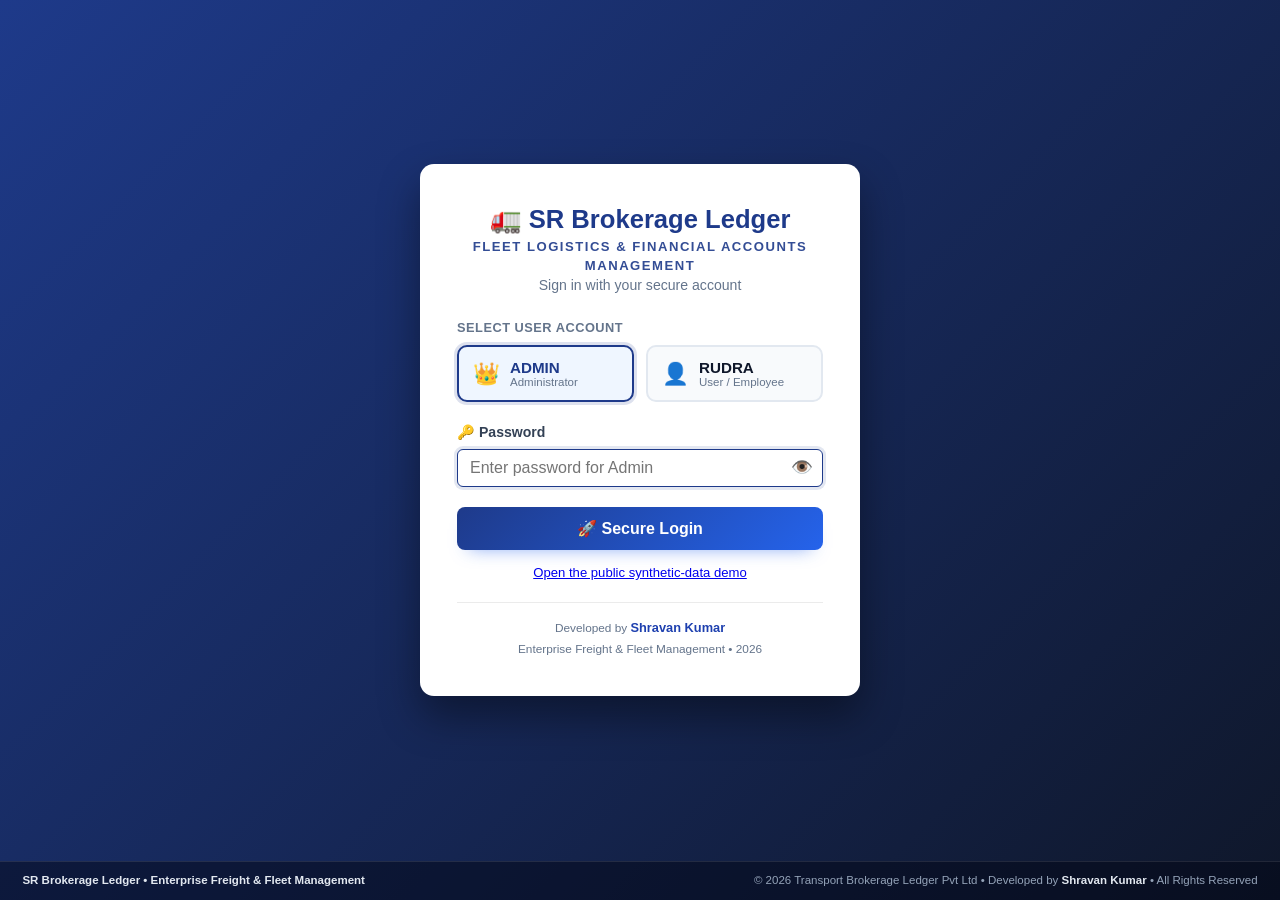
<file: index.html>
<!DOCTYPE html>
<html lang="en">
<head>
  <meta charset="UTF-8">
  <meta name="viewport" content="width=device-width, initial-scale=1.0">
  <title>SR Brokerage Ledger &#8212; Fleet Logistics &amp; Financial Accounts Management</title>
  <link rel="stylesheet" href="css/styles.css?v=8.5">
  <script src="libs/exceljs.min.js"></script>
  <script src="libs/FileSaver.min.js"></script>
</head>
<body>

  <!-- Full-Screen Personalized Welcome & Live Fetch Splash Overlay -->
  <div id="welcomeSplashOverlay" class="welcome-splash-overlay" style="display: none;">
    <div class="welcome-splash-card">
      <div class="welcome-splash-icon">&#128667;</div>
      <h2 id="welcomeSplashGreeting" class="welcome-splash-title">&#128075; Welcome to SR Brokerage Ledger!</h2>
      <p class="welcome-splash-sub">Transport Brokerage Ledger Pvt Ltd</p>
      <div class="welcome-spinner-ring"></div>
      <div id="welcomeSplashStatus" class="welcome-splash-status">Sign in to load verified cloud ledger data.</div>
    </div>
  </div>

  <!-- 1. LOGIN / AUTHENTICATION SCREEN (Identical Design & Experience as SR_T) -->
  <div id="authWrapper" class="auth-wrapper" style="display: none;">
    <div class="auth-card">
      <div class="auth-header">
        <h1>&#128667; SR Brokerage Ledger</h1>
        <p style="font-size: 0.82rem; font-weight: 700; letter-spacing: 1.5px; text-transform: uppercase; opacity: 0.9; margin-top: -0.35rem; color: #1e3a8a;">Fleet Logistics &amp; Financial Accounts Management</p>
        <p>Sign in with your secure account</p>
      </div>

      <div id="loginErrorMsg" style="display: none; color: #b91c1c; background: #fee2e2; border: 1px solid #fca5a5; padding: 0.6rem; border-radius: 6px; font-size: 0.85rem; margin-bottom: 1rem; text-align: center;"></div>

      <form id="authLoginForm" onsubmit="AuthModule.handleLogin(event)">
        <!-- Left / Right User Selector -->
        <div class="user-switch-container">
          <label class="user-switch-label">Select User Account</label>
          <div class="user-switch-group">
            <button type="button" id="userBtnAdmin" class="user-switch-card active" onclick="AuthModule.selectLoginUser('Admin')">
              <div class="user-switch-badge">&#128081;</div>
              <div class="user-switch-info">
                <span class="user-switch-name">ADMIN</span>
                <span class="user-switch-role">Administrator</span>
              </div>
            </button>
            <button type="button" id="userBtnRudra" class="user-switch-card" onclick="AuthModule.selectLoginUser('Rudra')">
              <div class="user-switch-badge">&#128100;</div>
              <div class="user-switch-info">
                <span class="user-switch-name">RUDRA</span>
                <span class="user-switch-role">User / Employee</span>
              </div>
            </button>
          </div>
          <input type="hidden" id="loginSelectedUser" value="Admin">
        </div>

        <div class="form-group" style="margin-bottom: 1.25rem;">
          <label for="loginPassword" style="font-weight: 600; margin-bottom: 0.4rem; display: block; font-size: 0.88rem; color: #334155;">&#128273; Password</label>
          <div style="position: relative;">
            <input type="password" id="loginPassword" class="form-control" placeholder="Enter password for Admin" required maxlength="256" autocomplete="current-password" autofocus style="padding-right: 2.5rem; font-size: 1rem; width: 100%;">
            <button type="button" id="togglePasswordBtn" onclick="AuthModule.togglePasswordVisibility()" style="position: absolute; right: 0.6rem; top: 50%; transform: translateY(-50%); background: none; border: none; cursor: pointer; font-size: 1.1rem; padding: 0; line-height: 1;" title="Show/Hide Password">&#128065;&#65039;</button>
          </div>
        </div>

        <button type="submit" id="loginSubmitBtn" class="btn btn-primary" style="width: 100%; padding: 0.75rem; font-weight: 600; font-size: 1rem; border-radius: 8px; justify-content: center;">&#128640; Secure Login</button>
      </form>

      <p style="margin: 0.85rem 0 0; text-align: center; font-size: 0.82rem;">
        <a href="public-demo.html">Open the public synthetic-data demo</a>
      </p>

      <div style="margin-top: 1.25rem; padding-top: 0.85rem; border-top: 1px solid rgba(0,0,0,0.08); text-align: center; font-size: 0.74rem; color: #64748b; line-height: 1.7;">
        Developed by <strong style="color: #1e40af; font-size: 0.8rem;">Shravan Kumar</strong><br>
        Enterprise Freight &amp; Fleet Management &#8226; 2026
      </div>
    </div>

    <!-- Login page footer bar -->
    <div class="auth-footer-bar">
      <span><strong>SR Brokerage Ledger &#8226; Enterprise Freight &amp; Fleet Management</strong></span>
      <span>&#169; 2026 Transport Brokerage Ledger Pvt Ltd &#8226; Developed by <strong>Shravan Kumar</strong> &#8226; All Rights Reserved</span>
    </div>
  </div>

  <!-- SLIDE-IN APP SIDEBAR / SETTINGS DRAWER (Identical to SR_T Navigation Style) -->
  <aside id="appDrawer" class="app-sidebar-drawer">
    <div class="drawer-header">
      <div class="drawer-brand">
        <div class="brand-icon">&#128667;</div>
        <div class="brand-text">
          <h3>SR Brokerage Ledger</h3>
          <span>Fleet Logistics &amp; Financial Accounts Management</span>
        </div>
      </div>
      <button class="drawer-close-btn" onclick="AppModule.closeSidebar()" aria-label="Close menu">&#10005;</button>
    </div>

    <!-- User Profile Card -->
    <div class="drawer-user-card">
      <div class="user-avatar">&#128100;</div>
      <div class="user-details">
        <div id="drawerUserName" class="user-name">Shravan (Admin)</div>
        <div class="user-role-badge"><span id="drawerUserRole">ADMIN</span></div>
      </div>
    </div>

    <!-- Navigation Menu (Clean & Identical to SR_T Style) -->
    <nav class="drawer-menu">
      <div class="drawer-menu-label">NAVIGATION</div>
      <button class="drawer-nav-item active" id="drawerNavDashboard" onclick="AppModule.switchView('dashboard'); AppModule.closeSidebar();">
        <span class="drawer-item-icon">&#128202;</span>
        <span>Dashboard</span>
      </button>
      <button class="drawer-nav-item" id="drawerNavTripEdit" onclick="AppModule.switchView('tripEdit'); AppModule.closeSidebar();">
        <span class="drawer-item-icon">&#9999;&#65039;</span>
        <span>Trip Operations</span>
      </button>
      <button class="drawer-nav-item" id="drawerNavViewExcel" onclick="AppModule.switchView('viewExcel'); AppModule.closeSidebar();">
        <span class="drawer-item-icon">&#128209;</span>
        <span>Spreadsheet View</span>
      </button>
      <button class="drawer-nav-item" onclick="AppModule.syncNow(); AppModule.closeSidebar();">
        <span class="drawer-item-icon">&#128260;</span>
        <span>Sync Cloud Database</span>
      </button>
      <button class="drawer-nav-item" onclick="TableModule.exportToExcel(); AppModule.closeSidebar();">
        <span class="drawer-item-icon">&#128229;</span>
        <span>Export Excel (.xlsx)</span>
      </button>
      <button class="drawer-nav-item admin-only" id="drawerNavSettings" onclick="AppModule.openSettingsModal(); AppModule.closeSidebar();">
        <span class="drawer-item-icon">&#9881;&#65039;</span>
        <span>Settings &amp; API</span>
      </button>
    </nav>

    <!-- Drawer Footer: Live Status & Logout -->
    <div class="drawer-footer">
      <div class="drawer-status-bar">
        <div class="drawer-system-status">
          <span class="status-dot online"></span>
          <span id="drawerStatusText">Sign in to load ledger status.</span>
        </div>
        <button id="manualSyncBtn" class="drawer-sync-btn" onclick="AppModule.syncNow()" title="Sync database from Google Sheets now">
          <span>&#128260;</span> Sync
        </button>
      </div>
      <button id="logoutBtn" class="sidebar-logout-btn" onclick="AuthModule.logout(); AppModule.closeSidebar();">
        <span>&#128682;</span> Logout / Switch User
      </button>
      <div style="font-size: 0.67rem; color: #64748b; text-align: center; margin-top: 4px; line-height: 1.4;">
        <div style="font-weight: 600; color: #94a3b8; margin-bottom: 2px;">SR Brokerage Ledger &#8226; Enterprise Freight &amp; Fleet Management</div>
        &#169; 2026 Transport Brokerage Ledger Pvt Ltd &#8226; Developed by <strong>Shravan Kumar</strong> &#8226; All Rights Reserved
      </div>
    </div>
  </aside>

  <!-- Dimmed Backdrop for Slide-in Drawer -->
  <div id="drawerBackdrop" class="drawer-backdrop" onclick="AppModule.closeSidebar()"></div>

  <!-- 2. MAIN APPLICATION LAYOUT -->
  <div id="appWrapper" class="app-wrapper">
    <!-- Top Navigation Bar -->
    <header class="app-navbar">
      <div class="brand-section">
        <button id="btnOpenSidebar" class="btn-menu-drawer" onclick="AppModule.toggleSidebar(event)" title="Open Navigation &amp; Settings Menu">
          &#9776; Menu
        </button>
        <div class="brand-icon">&#128667;</div>
        <div class="brand-text">
          <h1>SR Brokerage Ledger</h1>
          <span>Fleet Logistics &amp; Financial Accounts Management</span>
        </div>
      </div>

      <!-- Navigation Tabs: Dashboard, Trip Edit, View Excel Type (Matching Image 1 Pill Design) -->
      <nav class="nav-tabs-group">
        <button id="btnNavDashboard" class="nav-tab-btn" onclick="AppModule.switchView('dashboard')">
          &#128202; Dashboard
        </button>
        <button id="btnNavTripEdit" class="nav-tab-btn" onclick="AppModule.switchView('tripEdit')">
          &#9999;&#65039; Trip Operations
        </button>
        <button id="btnNavViewExcel" class="nav-tab-btn active" onclick="AppModule.switchView('viewExcel')">
          &#128209; Spreadsheet View
        </button>
      </nav>

      <!-- User Profile & RBAC Controls -->
      <div class="nav-user-panel">
        <button id="headerCloudSyncBadge" class="header-sync-pill" onclick="AppModule.syncNow()" title="Click to trigger live cloud synchronization">
          &#128994; Cloud Synced
        </button>
        <div class="user-info-text">
          <span>&#128100;</span>
          <span id="currentUserDisplay">Shravan (Admin)</span>
          <span id="currentUserRoleBadge" class="user-role-badge">ADMIN</span>
        </div>
        <button class="btn-nav-logout" onclick="AuthModule.logout()">&#128682; Logout</button>
      </div>
    </header>

    <!-- Main Content Viewport (Zero Dead Space Foundation) -->
    <div class="app-main-content">
      <!-- SHARED DATA TOOLBAR: Visible on Trip Edit & View Excel Type -->
      <div id="dataToolbar" class="dashboard-toolbar" style="display: flex;">
        <div class="toolbar-left-group">
          <!-- Global Search -->
          <div class="search-input-wrapper">
            <span class="search-icon">&#128269;</span>
            <input type="text" id="tableSearch" class="search-input" placeholder="Search LR, Truck, Transporter, Route...">
          </div>

          <!-- Dynamic Month Selector -->
          <div class="date-filter-group">
            <label>Month:</label>
            <select id="filterMonthSelect" class="filter-select">
              <option value="all">All Months</option>
            </select>
          </div>

          <!-- Date Range (From - To) Native Pickers -->
          <div class="date-filter-group">
            <label>From:</label>
            <input type="date" id="filterDateFrom" class="date-input">
            <label>To:</label>
            <input type="date" id="filterDateTo" class="date-input">
          </div>

          
        </div>

        <div class="toolbar-right-group">
          <div id="activeRecordCount" style="font-size: 0.82rem; font-weight: 700; color: #475569;">
            Showing shipments
          </div>
        </div>
      </div>

      <!-- VIEW 1: &#128202; DASHBOARD (Linear Vertical Hierarchy: Top KPI -> Middle POD Alerts -> Bottom Monthly Breakdown) -->
      <main id="viewDashboard" class="view-container">
        <div class="dashboard-wrapper">
          <!-- 1. TOP: 4 Primary KPI Metric Cards Across Top (Responsive Grid) -->
          <div class="kpi-cards-grid">
            <div class="metric-card">
              <div class="metric-card-header">
                <span class="metric-card-label">Total Shipments</span>
                <span class="metric-card-icon">&#128667;</span>
              </div>
              <div id="dashTotalTrips" class="metric-card-val">19</div>
              <div class="metric-card-sub">Active fleet trip records</div>
            </div>

            <div class="metric-card">
              <div class="metric-card-header">
                <span class="metric-card-label">Total Freight</span>
                <span class="metric-card-icon">&#128181;</span>
              </div>
              <div id="dashTotalFreight" class="metric-card-val text-primary" style="color: var(--primary);">&#8377;25,69,250</div>
              <div class="metric-card-sub">Gross freight agreed (Col K)</div>
            </div>

            <div class="metric-card">
              <div class="metric-card-header">
                <span class="metric-card-label">Advances Paid</span>
                <span class="metric-card-icon">&#128179;</span>
              </div>
              <div id="dashTotalAdvances" class="metric-card-val text-purple" style="color: #7e22ce;">&#8377;11,90,184</div>
              <div class="metric-card-sub">Total advances (Adv 1+2+3)</div>
            </div>

            <div class="metric-card">
              <div class="metric-card-header">
                <span class="metric-card-label">Final Outstanding Balance</span>
                <span class="metric-card-icon">&#9878;&#65039;</span>
              </div>
              <div id="dashNetBalance" class="metric-card-val text-danger" style="color: var(--danger);">&#8377;11,66,700</div>
              <div class="metric-card-sub">Net balance payable (Col Y)</div>
            </div>
          </div>

          <!-- 2. MIDDLE: &#9888;&#65039; POD Status & Missing Alerts (FULL WIDTH 100% LEFT TO RIGHT) -->
          <div class="operational-alerts-panel" style="width: 100%;">
            <div class="alerts-panel-header">
              <div class="alerts-panel-title">
                <span>&#9888;&#65039;</span>
                <span id="alertPanelHeading">POD Status &amp; Missing Alerts</span>
              </div>
              <span id="alertPanelBadge" class="alerts-badge-counter">10 Pending</span>
            </div>
            <div class="alerts-panel-desc">
              Shipments pending Proof of Delivery (POD) date confirmation from destination party:
            </div>
            <!-- Responsive Multi-Column Grid across full width -->
            <div id="alertListContainer" class="alerts-list-scroll"></div>
            <!-- Alert Footer Action -->
            <div class="alert-panel-footer">
              <button class="btn-filter-missing-pod" onclick="AppModule.filterMissingPod(); AppModule.switchView('tripEdit');">
                &#128269; Filter Only Missing POD Trips
              </button>
            </div>
          </div>

          <!-- 3. BOTTOM: &#128197; MONTHLY FINANCIAL BREAKDOWN (FULL WIDTH 100%) -->
          <div class="financial-overview-panel" style="width: 100%;">
            <div class="panel-subheading">
              <span>&#128197; MONTHLY FINANCIAL BREAKDOWN (CLICK ANY MONTH TO FILTER)</span>
            </div>
            <!-- Dynamic Month Cards Container -->
            <div id="monthlyBreakdownContainer" class="monthly-cards-grid"></div>
          </div>
        </div>
      </main>

      <!-- VIEW 2: &#9999;&#65039; TRIP EDIT (Enterprise Cards View) -->
      <main id="viewTripEdit" class="view-container">
        <div id="tripEditContainer" class="trip-edit-scroll"></div>
      </main>

      <!-- VIEW 3: &#128209; VIEW EXCEL TYPE (1:1 Clean Excel Replica A-AA) -->
      <main id="viewExcel" class="view-container active">
        <!-- Live Excel Spreadsheet View Toolbar (1:1 Replica from E:\TR\SR_T) -->
        <div class="excel-view-toolbar" style="background: #ffffff; border: 1px solid #cbd5e1; border-radius: 8px; padding: 1rem 1.25rem; margin-bottom: 0.85rem; box-shadow: 0 2px 4px rgba(0,0,0,0.03);">
          <div style="display: flex; justify-content: space-between; align-items: center; flex-wrap: wrap; gap: 0.75rem; margin-bottom: 0.75rem;">
            <div>
              <h2 style="font-size: 1.22rem; font-weight: 800; color: #0f172a; margin: 0 0 2px 0; display: flex; align-items: center; gap: 8px;">
                <span>&#128196;</span> Live Excel Spreadsheet View
              </h2>
              <p style="font-size: 0.84rem; color: #64748b; margin: 0;">
                Exact 1:1 visual replica of your Transport Excel file with real-time rows, totals, and reconciliation boxes.
              </p>
            </div>

            <!-- Worksheet Tabs: ALL + 3 Physical Worksheets -->
            <div id="sheetViewTabGroup" style="display: flex; background: #e2e8f0; padding: 3px; border-radius: 6px; gap: 3px;">
              <button type="button" class="excel-sheet-tab-btn" id="sheetTab_all" onclick="TableModule.switchExcelSheet('all', this)">
                &#128203; ALL
              </button>
              <button type="button" class="excel-sheet-tab-btn active" id="sheetTab_tobilled" onclick="TableModule.switchExcelSheet('TOBILLED', this)">
                &#128196; TOBILLED (Active)
              </button>
              <button type="button" class="excel-sheet-tab-btn" id="sheetTab_atopay" onclick="TableModule.switchExcelSheet('A/TO-PAY', this)">
                &#128179; A/TO-PAY
              </button>
              <button type="button" class="excel-sheet-tab-btn" id="sheetTab_ftopay" onclick="TableModule.switchExcelSheet('F/TO-PAY', this)">
                &#128666; F/TO-PAY
              </button>
            </div>
          </div>

          <!-- Secondary Toolbar: Actions, Zoom, Fullscreen, Download, Print -->
          <div style="display: flex; justify-content: space-between; align-items: center; flex-wrap: wrap; gap: 0.5rem; border-top: 1px solid #f1f5f9; padding-top: 0.65rem;">
            <div style="display: flex; gap: 6px; align-items: center; flex-wrap: wrap;">
              <button type="button" class="btn btn-sm btn-primary" onclick="TableModule.openAddModal()" style="font-weight: 700;">
                &#10133; Add Shipment
              </button>
              <button type="button" class="btn btn-sm btn-secondary" onclick="AppModule.syncNow()" style="background: #f0fdf4; color: #166534; border-color: #bbf7d0; font-weight: 600;">
                &#128260; Sync Cloud
              </button>
            </div>

            <div style="display: flex; gap: 6px; align-items: center; flex-wrap: wrap;">
              <!-- Zoom Controls -->
              <div class="zoom-controls" style="display: flex; align-items: center; background: #e2e8f0; padding: 2px; border-radius: 6px; gap: 2px;">
                <span style="font-size: 0.78rem; font-weight: 700; padding: 0 6px; color: #475569;">Zoom:</span>
                <button type="button" id="btnZoom80" class="btn btn-sm btn-secondary" onclick="TableModule.setZoom(80)" title="Fit all 28 columns on screen">80% Fit</button>
                <button type="button" id="btnZoom90" class="btn btn-sm btn-secondary" onclick="TableModule.setZoom(90)">90%</button>
                <button type="button" id="btnZoom100" class="btn btn-sm btn-primary" onclick="TableModule.setZoom(100)">100%</button>
                <button type="button" id="btnZoom115" class="btn btn-sm btn-secondary" onclick="TableModule.setZoom(115)">115%</button>
              </div>

              <!-- Full Screen Toggle -->
              <button type="button" id="btnToggleFullscreen" class="btn btn-sm btn-secondary" onclick="TableModule.toggleFullscreen()" style="font-weight: 600; background: #e0f2fe; color: #0369a1; border-color: #bae6fd;">
                &#9974; Full Screen
              </button>

              <!-- Download Excel -->
              <button type="button" id="btnDownloadSheetView" class="btn btn-sm btn-primary" onclick="TableModule.exportToExcel()" style="background: #002060; border-color: #1a365d; font-weight: 700;">
                &#128190; Download Excel (.xlsx)
              </button>

              <!-- Print -->
              <button type="button" class="btn btn-sm btn-secondary" onclick="window.print()" style="font-weight: 600;">
                &#128438; Print
              </button>
            </div>
          </div>
        </div>

        <!-- Section Banner directly above the grid -->
        <div class="excel-section-banner" id="excelSectionBanner" style="background: #eff6ff; border: 1px solid #bfdbfe; border-bottom: none; border-radius: 6px 6px 0 0; padding: 0.6rem 1rem; display: flex; justify-content: space-between; align-items: center; flex-wrap: wrap; gap: 0.5rem;">
          <div style="display: flex; align-items: center; gap: 8px;">
            <span style="font-size: 0.95rem; font-weight: 800; color: #1e40af;" id="excelSectionTitle">
              &#128196; Section: TOBILLED (Active Physical Worksheet)
            </span>
          </div>
          <div style="display: flex; align-items: center; gap: 8px;">
            <div id="excelHeaderSummaryPill" style="background: #ffff00; color: #000000; font-weight: 800; font-family: monospace; font-size: 0.82rem; padding: 3px 10px; border-radius: 4px; border: 1px solid #eab308; box-shadow: 0 1px 2px rgba(0,0,0,0.06);">
              Total Freight: &#8377;0
            </div>
            <button type="button" class="btn btn-sm btn-secondary" onclick="TableModule.openAddModal()" style="font-size: 0.75rem; padding: 2px 8px; font-weight: 700; background: #ffffff;">
              &#9998; Edit
            </button>
          </div>
        </div>

        <!-- 1:1 Excel Sheet Wrapper -->
        <div class="excel-sheet-wrapper" style="border-radius: 0 0 6px 6px; border: 1px solid #cbd5e1; background: #ffffff; overflow-x: auto; padding: 0;">
          <table class="excel-table excel-grid">
            <colgroup>
              <col style="width: 50px;">
              <col style="width: 140px;">
              <col style="width: 90px;">
              <col style="width: 75px;">
              <col style="width: 110px;">
              <col style="width: 100px;">
              <col style="width: 105px;">
              <col style="width: 110px;">
              <col style="width: 100px;">
              <col style="width: 115px;">
              <col style="width: 95px;">
              <col style="width: 85px;">
              <col style="width: 105px;">
              <col style="width: 65px;">
              <col style="width: 90px;">
              <col style="width: 85px;">
              <col style="width: 85px;">
              <col style="width: 85px;">
              <col style="width: 85px;">
              <col style="width: 105px;">
              <col style="width: 105px;">
              <col style="width: 115px;">
              <col style="width: 95px;">
              <col style="width: 90px;">
              <col style="width: 65px;">
              <col style="width: 110px;">
              <col style="width: 95px;">
              <col style="width: 150px;">
              <col style="width: 85px;">
            </colgroup>
            <thead>
              <!-- Excel Column Letters (A through AB) -->
              <tr class="excel-cols-row">
                <th>A</th>
                <th>B</th>
                <th>C</th>
                <th>D</th>
                <th>E</th>
                <th>F</th>
                <th>G</th>
                <th>H</th>
                <th>I</th>
                <th>J</th>
                <th>K</th>
                <th>L</th>
                <th>M</th>
                <th>N</th>
                <th>O</th>
                <th>P</th>
                <th>Q</th>
                <th>R</th>
                <th>S</th>
                <th>T</th>
                <th>U</th>
                <th>V</th>
                <th>W</th>
                <th>X</th>
                <th>Y</th>
                <th>Z</th>
                <th>AA</th>
                <th>AB</th>
                <th>ACTION</th>
              </tr>
              <!-- Official Header Names (Matching Master Excel Exactly) -->
              <tr class="excel-header-row">
                <th>SL NO</th>
                <th>TRSP NAME</th>
                <th>DATE</th>
                <th>LR NO</th>
                <th>TRUCK NO</th>
                <th>FROM</th>
                <th>TO</th>
                <th>ACCOUNT NO</th>
                <th>IFSC CODE</th>
                <th>PAYMENT MADE</th>
                <th>FRIGHT</th>
                <th>DATE</th>
                <th class="th-green" style="min-width: 120px;">ToPayStatus</th>
                <th>T/M</th>
                <th class="th-purple">ADVANCE</th>
                <th>DATE 2</th>
                <th>ADVANCE2</th>
                <th>DATE3</th>
                <th>ADVANCE3</th>
                <th>POD RECD Date</th>
                <th>COD (A/F-ToPay)</th>
                <th class="th-yellow">Pending: ToBilled</th>
                <th>Extra Amount</th>
                <th>PM/PA Date</th>
                <th>P/M</th>
                <th class="th-red">Pending Amount</th>
                <th>POD Status</th>
                <th>REMARKS / NOTE</th>
                <th>EDIT / DEL</th>
              </tr>
            </thead>
            <tbody id="excelTableBody">
              <!-- Dynamic Data Rows rendered by TableModule -->
            </tbody>
            <tfoot>
              <!-- Sum Total Row matching Excel Footer -->
              <tr class="excel-totals-row">
                <td colspan="10" style="text-align: right; padding-right: 12px;">SUM TOTALS:</td>
                <td id="totFreight" class="col-right col-bold">0</td>
                <td></td>
                <td></td>
                <td id="totTM" class="col-right">0</td>
                <td id="totAdv1" class="col-right col-bold" style="color: #7e22ce;">0</td>
                <td></td>
                <td id="totAdv2" class="col-right">0</td>
                <td></td>
                <td id="totAdv3" class="col-right">0</td>
                <td></td>
                <td id="totCOD" class="col-right col-bold">0</td>
                <td id="totPendingTobilled" class="col-right col-bold" style="background: #fef9c3;">0</td>
                <td id="totExtra" class="col-right col-bold">0</td>
                <td></td>
                <td id="totPM" class="col-right">0</td>
                <td id="totFinalBalc" class="col-right col-bold" style="color: #dc2626; background: #fee2e2;">0</td>
                <td></td>
                <td></td>
                <td></td>
              </tr>
            </tfoot>
          </table>
        </div>
      </main>
    </div>

    <!-- Pinned Global Footer Bar across all tabs/pages (MANDATORY BRANDING: NO 'SHINEX LEDGER') -->
    <footer class="app-footer">
      <span><strong>SR Brokerage Ledger &#8226; Enterprise Freight &amp; Fleet Management</strong></span>
      <span>&#169; 2026 Transport Brokerage Ledger Pvt Ltd &#8226; Developed by <strong>Shravan Kumar</strong> &#8226; All Rights Reserved</span>
    </footer>
  </div>

  <!-- Add / Edit Trip Modal -->
  <div id="editModal" class="modal-overlay">
    <div class="shipment-modal-container">
      <!-- Modal Header -->
      <div class="shipment-modal-header">
        <div class="shipment-modal-header-text">
          <h3 id="modalTitle">&#9999;&#65039; Edit Trip Details</h3>
          <span class="shipment-modal-subtitle">Transport Management System</span>
        </div>
        <button class="shipment-modal-close-btn" onclick="TableModule.closeModal()" title="Close">&times;</button>
      </div>

      <!-- Quick Historical Lookup / Autofill Bar -->
      <div class="autofill-search-container" id="modalAutofillBox">
        <div class="autofill-search-wrapper">
          <span class="autofill-search-icon">&#128269;</span>
          <input type="text" id="m_autofillSearch" class="autofill-search-input" placeholder="&#128269; Quick Autofill: Type Transporter or Truck No to fetch Bank &amp; Route details..." autocomplete="off" oninput="TableModule.handleAutofillSearch(this.value)">
          <button type="button" class="btn-clear-autofill" onclick="TableModule.clearAutofillSearch()" title="Clear search">&#10005;</button>
        </div>
        <div id="autofillDropdown" class="autofill-results-dropdown" style="display: none;"></div>
      </div>

      <!-- Datalist Autocomplete Elements for Sheet Fields -->
      <datalist id="m_trspName_list"></datalist>
      <datalist id="m_truckNo_list"></datalist>
      <datalist id="m_from_list"></datalist>
      <datalist id="m_to_list"></datalist>
      <datalist id="m_paymentMade_list"></datalist>

      <!-- Scrollable Body -->
      <div class="shipment-modal-body">
        <form id="editTripForm">
          <input type="hidden" id="m_editRow">
          <input type="hidden" id="m_isAdd" value="false">
          <input type="hidden" id="m_sourceSheet" value="">

          <!-- Section 1: Shipment Information -->
          <div class="shipment-modal-section">
            <div class="shipment-modal-section-header">
              <span>&#128230; Shipment Information</span>
              <button type="button" class="btn-clear-section" onclick="TableModule.clearSection('shipment')" title="Clear shipment fields (preserves SL NO)">&#129529; Clear</button>
            </div>
            <div class="shipment-modal-grid">
              <div class="shipment-modal-field">
                <label for="m_slNo">SL NO (A)</label>
                <input type="text" id="m_slNo" class="form-control" readonly disabled placeholder="Auto-generated">
              </div>
              <div class="shipment-modal-field">
                <label for="m_date">Trip Date (C) <span class="shipment-modal-required">*</span></label>
                <input type="date" id="m_date" class="form-control" required>
              </div>
              <div class="shipment-modal-field">
                <label for="m_trspName">Transporter Name (B) <span class="shipment-modal-required">*</span></label>
                <input type="text" id="m_trspName" class="form-control" list="m_trspName_list" required oninput="TableModule.handleFieldAutofill('trspName', this.value)" onchange="TableModule.handleFieldAutofill('trspName', this.value, true)" placeholder="Select or type transporter">
              </div>
              <div class="shipment-modal-field">
                <label for="m_lrNo" class="shipment-modal-label-row">
                  <span>LR NO (D) <span class="shipment-modal-required">*</span></span>
                  <span id="m_lrNoError" style="font-size: 0.73rem; font-weight: 700; display: none;"></span>
                </label>
                <input type="text" id="m_lrNo" class="form-control" placeholder="e.g. 207 or 191/192" required oninput="TableModule.validateLrNoLive()">
              </div>
              <div class="shipment-modal-field">
                <label for="m_truckNo">Truck No (E)</label>
                <input type="text" id="m_truckNo" class="form-control" list="m_truckNo_list" placeholder="e.g. AP39UD3564" style="text-transform: uppercase;" oninput="TableModule.handleUppercaseInput(this); TableModule.handleFieldAutofill('truckNo', this.value)" onchange="TableModule.handleFieldAutofill('truckNo', this.value, true)">
              </div>
              <div class="shipment-modal-field">
                <label for="m_from">From Location (F)</label>
                <input type="text" id="m_from" class="form-control" list="m_from_list" placeholder="Origin city" style="text-transform: uppercase;" oninput="TableModule.handleUppercaseInput(this);">
              </div>
              <div class="shipment-modal-field">
                <label for="m_to">To Location (G)</label>
                <input type="text" id="m_to" class="form-control" list="m_to_list" placeholder="Destination city" style="text-transform: uppercase;" oninput="TableModule.handleUppercaseInput(this);">
              </div>
            </div>
          </div>

          <!-- Section 2: Payment Details -->
          <div class="shipment-modal-section">
            <div class="shipment-modal-section-header">
              <div style="display: flex; align-items: center; gap: 8px;">
                <span>&#128176; Payment Details</span>
                <span id="m_status_badge" class="col-badge" style="background:#e0f2fe; color:#0369a1;">TOBILLED Mode</span>
              </div>
              <button type="button" class="btn-clear-section" onclick="TableModule.clearSection('payment')" title="Clear payment fields">&#129529; Clear</button>
            </div>

            <!-- ToPayStatus Pill / Mode Selector -->
            <div class="shipment-modal-topay-group">
              <label>To-Billed - ToPayStatus <span class="shipment-modal-required">*</span></label>
              <div class="topay-mode-pills">
                <button type="button" class="topay-pill-btn active" id="pill_tobilled" onclick="TableModule.selectToPayStatus('TOBILLED')">
                  &#128203; TOBILLED
                </button>
                <button type="button" class="topay-pill-btn" id="pill_atopay" onclick="TableModule.selectToPayStatus('A/TO-PAY')">
                  &#128179; A/TO-PAY (Adv To-Pay)
                </button>
                <button type="button" class="topay-pill-btn" id="pill_ftopay" onclick="TableModule.selectToPayStatus('F/TO-PAY')">
                  &#128666; F/TO-PAY (Full To-Pay)
                </button>
              </div>
              <select id="m_topay" class="form-control" onchange="TableModule.syncToPayFromSelect()" style="display:none;" required>
                <option value="A/TO-PAY">A/TO-PAY</option>
                <option value="F/TO-PAY">F/TO-PAY</option>
                <option value="TOBILLED">TOBILLED</option>
              </select>
            </div>

            <!-- Dynamic Field Group: Common to All Modes -->
            <div class="shipment-modal-grid">
              <div class="shipment-modal-field" id="field_fright">
                <label for="m_fright">Freight Amount (K) &#8377; <span class="shipment-modal-required">*</span></label>
                <input type="number" id="m_fright" class="form-control" onfocus="if (this.value==='0') this.value='';" oninput="TableModule.handleNumberInput(this)" placeholder="0" required>
              </div>

              <!-- T/M Mamul: Shown for TOBILLED and A/TO-PAY -->
              <div class="shipment-modal-field" id="field_tm">
                <label for="m_tm">T/M Mamul / Tapal (N) &#8377;</label>
                <input type="number" id="m_tm" class="form-control" onfocus="if (this.value==='0') this.value='';" oninput="TableModule.handleNumberInput(this)" placeholder="0">
              </div>

              <!-- Advance 1 & Date: Shown for TOBILLED and A/TO-PAY -->
              <div class="shipment-modal-field" id="field_advance1">
                <label for="m_advance1">Advance 1 (O) &#8377;</label>
                <input type="number" id="m_advance1" class="form-control" onfocus="if (this.value==='0') this.value='';" oninput="TableModule.handleNumberInput(this)" placeholder="0">
              </div>
              <div class="shipment-modal-field" id="field_date1">
                <label for="m_date1">Advance 1 Date (L)</label>
                <input type="date" id="m_date1" class="form-control">
              </div>

              <!-- Advance 2 & Date: Shown for TOBILLED -->
              <div class="shipment-modal-field" id="field_advance2">
                <label for="m_advance2">Advance 2 (Q) &#8377;</label>
                <input type="number" id="m_advance2" class="form-control" onfocus="if (this.value==='0') this.value='';" oninput="TableModule.handleNumberInput(this)" placeholder="0">
              </div>
              <div class="shipment-modal-field" id="field_date2">
                <label for="m_date2">Advance 2 Date (P)</label>
                <input type="date" id="m_date2" class="form-control">
              </div>

              <!-- Advance 3 & Date: Shown for TOBILLED -->
              <div class="shipment-modal-field" id="field_advance3">
                <label for="m_advance3">Advance 3 (S) &#8377;</label>
                <input type="number" id="m_advance3" class="form-control" onfocus="if (this.value==='0') this.value='';" oninput="TableModule.handleNumberInput(this)" placeholder="0">
              </div>
              <div class="shipment-modal-field" id="field_date3">
                <label for="m_date3">Advance 3 Date (R)</label>
                <input type="date" id="m_date3" class="form-control">
              </div>

              <!-- Cash on Delivery (COD): Shown & Auto-calculated for A/TO-PAY and F/TO-PAY -->
              <div class="shipment-modal-field" id="field_cod" style="display: none;">
                <label for="m_cod" style="color: #0284c7; font-weight: 800;">COD @ Unloading (U) &#8377; (Auto-calculated)</label>
                <input type="number" id="m_cod" class="form-control" style="background: #f0f9ff; border: 1.5px solid #38bdf8; font-weight: 800; color: #0369a1;" placeholder="0" onfocus="if (this.value==='0') this.value='';" oninput="this.dataset.autoFilled='false'; TableModule.handleNumberInput(this)" onblur="if (!this.value.trim()) { this.dataset.autoFilled = 'true'; TableModule.liveCalcModal(); }">
              </div>

              <!-- Extra Amount / Halting: Shown for TOBILLED -->
              <div class="shipment-modal-field" id="field_extraAmount">
                <label for="m_extraAmount" style="color: #0284c7; font-weight: 700;">&#10133; Extra Amount / Halting (W) &#8377;</label>
                <input type="number" id="m_extraAmount" class="form-control" placeholder="e.g. 5000" onfocus="if (this.value==='0') this.value='';" oninput="TableModule.handleNumberInput(this)">
              </div>

              <!-- Settlement Date & Payment Mamul: Shown for TOBILLED -->
              <div class="shipment-modal-field" id="field_payDate">
                <label for="m_payDate">PM/PA Date (X)</label>
                <input type="date" id="m_payDate" class="form-control">
              </div>
              <div class="shipment-modal-field" id="field_pm">
                <label for="m_pm" style="color: #b91c1c; font-weight: 700;">&#10134; Payment Mamul / P/M (Y) &#8377;</label>
                <input type="number" id="m_pm" class="form-control" placeholder="e.g. 200 or 300" onfocus="if (this.value==='0') this.value='';" oninput="TableModule.handleNumberInput(this)">
              </div>
            </div>
          </div>

          <!-- Section 3: Bank Details -->
          <div class="shipment-modal-section">
            <div class="shipment-modal-section-header">
              <span>&#127974; Bank Details</span>
              <button type="button" class="btn-clear-section" onclick="TableModule.clearSection('bank')" title="Clear bank details">&#129529; Clear</button>
            </div>
            <div class="shipment-modal-grid">
              <div class="shipment-modal-field">
                <label for="m_accountNo">Account No (H)</label>
                <input type="text" id="m_accountNo" class="form-control" placeholder="Bank account number">
              </div>
              <div class="shipment-modal-field">
                <label for="m_ifsc">IFSC Code (I)</label>
                <input type="text" id="m_ifsc" class="form-control" placeholder="e.g. SBIN0001234">
              </div>
              <div class="shipment-modal-field">
                <label for="m_paymentMade">Payment Made Via (J)</label>
                <input type="text" id="m_paymentMade" class="form-control" list="m_paymentMade_list" placeholder="NEFT / RTGS / UPI">
              </div>
              <div class="shipment-modal-field">
                <label for="m_pod">POD RECD Date (T)</label>
                <input type="date" id="m_pod" class="form-control" onchange="TableModule.handlePodDateChange()">
              </div>
              <div class="shipment-modal-field" id="field_podAmountStatus">
                <label for="m_podAmountStatus">POD Status (Col AA)</label>
                <select id="m_podAmountStatus" class="form-control" style="font-weight: 700; color: #15803d; background: #f0fdf4;" onchange="TableModule.handlePodStatusChange()">
                  <option value="PENDING">&#9203; PENDING</option>
                  <option value="DONE">&#9989; DONE</option>
                </select>
              </div>
            </div>
            <div class="shipment-modal-field shipment-modal-field-full">
              <label for="m_note">Remarks / Notes (AB)</label>
              <textarea id="m_note" class="form-control shipment-modal-textarea" rows="2" placeholder="Halted, condition notes, remarks..."></textarea>
            </div>
          </div>

          <!-- Section 4: Live Payment Summary -->
          <div class="shipment-modal-section shipment-modal-summary">
            <div class="shipment-modal-section-header shipment-modal-summary-header">
              <span>&#128202; Live Payment Summary</span>
            </div>
            <div id="mRuleText" class="shipment-modal-rule-text">Rule Applied: Standard Calculation</div>
            <div class="shipment-modal-summary-grid">
              <div id="mCodBox" class="shipment-modal-summary-card shipment-modal-summary-cod" style="display: none;">
                <span class="shipment-modal-summary-label">COD (Col U)</span>
                <span id="mCalcCod" class="shipment-modal-summary-value shipment-modal-val-cod">&#8377;0</span>
              </div>
              <div class="shipment-modal-summary-card shipment-modal-summary-pending">
                <span class="shipment-modal-summary-label">PENDING TOBILLED (V)</span>
                <span id="mCalcBalc" class="shipment-modal-summary-value shipment-modal-val-pending">&#8377;0</span>
              </div>
              <div class="shipment-modal-summary-card shipment-modal-summary-final">
                <span class="shipment-modal-summary-label">PENDING AMOUNT (Z)</span>
                <span id="mCalcFinalBalc" class="shipment-modal-summary-value shipment-modal-val-final">&#8377;0</span>
              </div>
            </div>
            <p class="shipment-modal-summary-note">Amounts update automatically when payment fields change</p>
          </div>

          <!-- Footer Actions -->
          <div class="shipment-modal-footer">
            <button type="button" class="btn btn-secondary" onclick="TableModule.closeModal()">Cancel</button>
            <button type="submit" class="btn btn-primary" id="m_submitBtn">&#128190; Save Changes</button>
          </div>
        </form>
      </div>
    </div>
  </div>

  <!-- Settings & System Status Modal -->
  <div id="settingsModal" class="modal-overlay">
    <div class="modal-content" style="max-width: 580px;">
      <div class="modal-header">
        <h3>&#9881;&#65039; System Settings &amp; Ledger Status</h3>
        <button class="btn-modal-close" onclick="AppModule.closeSettingsModal()">&times;</button>
      </div>

      <div style="display: flex; flex-direction: column; gap: 1.25rem;">
        <!-- System Info Card -->
        <div style="background: #f8fafc; border: 1.5px solid #cbd5e1; border-radius: 8px; padding: 1rem 1.2rem;">
          <div style="font-weight: 800; color: #1e3a8a; font-size: 0.95rem; margin-bottom: 0.35rem;">
            SR Brokerage Ledger v8.3
          </div>
          <div style="font-size: 0.8rem; color: #64748b; line-height: 1.6;">
            Authoritative Workbook: <strong>BROKER DETAILS ADVANCE BALC DETAILS.xlsx</strong><br>
            Active Sheet: <strong>final</strong> (27 Columns A to AA)<br>
            Database Status: <strong style="color: #475569;">See the authenticated cloud-sync status in the ledger.</strong><br>
            Current Session: <strong id="settingsSessionUser" style="color: #0f172a;">Shravan (Admin)</strong>
          </div>
        </div>

        <!-- Cloud Synchronization Section (backend/Code.gs) -->
        <div style="border-top: 1px solid #e2e8f0; padding-top: 1rem;">
          <div style="font-weight: 700; font-size: 0.84rem; color: #334155; margin-bottom: 0.4rem;">
            &#9729;&#65039; Google Sheets API Sync (<code style="color: #1e40af; font-size: 0.82rem;">backend/Code.gs</code>)
          </div>
          <div style="font-size: 0.76rem; color: #64748b; margin-bottom: 0.75rem; line-height: 1.4;">
            Cloud API and spreadsheet access are managed by the deployment administrator. Client-side settings cannot redirect ledger requests.
          </div>
        </div>

        <!-- Change Password Section -->
        <div style="border-top: 1px solid #e2e8f0; padding-top: 1rem;">
          <div style="font-weight: 700; font-size: 0.84rem; color: #334155; margin-bottom: 0.5rem;">
            &#128273; Change Password for Current Account
          </div>
          <div style="display: flex; gap: 0.5rem;">
            <input type="password" id="newPasswordInput" class="form-control" placeholder="Enter new password" maxlength="256" style="flex: 1;">
            <button type="button" class="btn btn-primary" onclick="AuthModule.changePassword()" style="white-space: nowrap;">Save Password</button>
          </div>
        </div>
      </div>

      <div style="display: flex; justify-content: flex-end; margin-top: 1.25rem;">
        <button type="button" class="btn btn-secondary" onclick="AppModule.closeSettingsModal()">Close</button>
      </div>
    </div>
  </div>

  <!-- Modular Scripts -->
  <script src="js/api.js?v=8.5"></script>
  <script src="js/auth.js?v=8.5"></script>
  <script src="js/data.js?v=8.5"></script>
  <script src="js/calculations.js?v=8.5"></script>
  <script src="js/dashboard.js?v=8.5"></script>
  <script src="js/table.js?v=8.5"></script>
  <script src="js/app.js?v=8.5"></script>
</body>
</html>
</file>
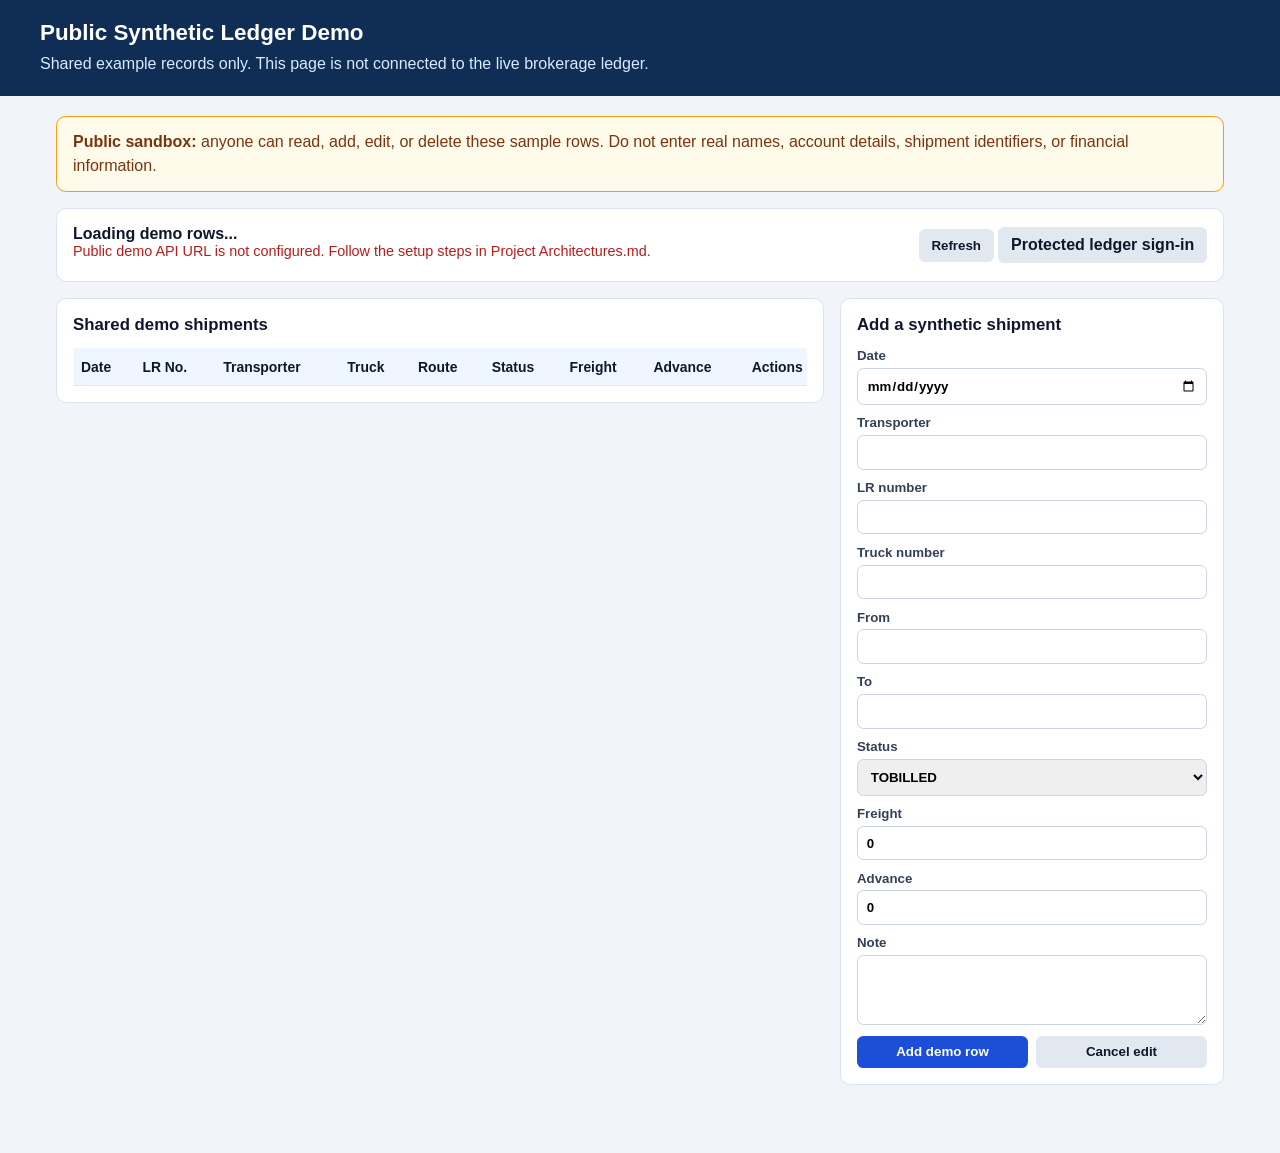
<file: public-demo.html>
<!DOCTYPE html>
<html lang="en">
<head>
  <meta charset="UTF-8">
  <meta name="viewport" content="width=device-width, initial-scale=1.0">
  <meta name="robots" content="noindex,nofollow">
  <title>Public Synthetic Ledger Demo</title>
  <style>
    :root { color-scheme: light; font-family: Arial, sans-serif; color: #0f172a; background: #f1f5f9; }
    * { box-sizing: border-box; }
    body { margin: 0; }
    header { background: #0f2d55; color: white; padding: 1.25rem max(1rem, calc((100% - 1200px) / 2)); }
    header h1 { margin: 0 0 .4rem; font-size: 1.4rem; }
    header p { margin: 0; line-height: 1.5; color: #dbeafe; }
    main { max-width: 1200px; margin: 1.25rem auto; padding: 0 1rem 2rem; }
    .warning { border: 1px solid #f59e0b; background: #fffbeb; color: #78350f; padding: .8rem 1rem; border-radius: .6rem; line-height: 1.5; margin-bottom: 1rem; }
    .toolbar, .panel { background: white; border: 1px solid #dbe3ee; border-radius: .65rem; padding: 1rem; margin-bottom: 1rem; }
    .toolbar { display: flex; justify-content: space-between; gap: .75rem; align-items: center; flex-wrap: wrap; }
    .layout { display: grid; grid-template-columns: minmax(0, 2fr) minmax(270px, 1fr); gap: 1rem; align-items: start; }
    h2 { font-size: 1.05rem; margin: 0 0 .8rem; }
    .status { min-height: 1.4rem; color: #475569; font-size: .9rem; }
    .status.error { color: #b91c1c; }
    .table-wrap { overflow-x: auto; }
    table { width: 100%; min-width: 760px; border-collapse: collapse; font-size: .87rem; }
    th, td { padding: .65rem .5rem; border-bottom: 1px solid #e2e8f0; text-align: left; }
    th { background: #eff6ff; white-space: nowrap; }
    td.numeric { text-align: right; white-space: nowrap; }
    .actions { white-space: nowrap; }
    button, .button-link { border: 0; border-radius: .4rem; padding: .55rem .8rem; cursor: pointer; font-weight: 600; text-decoration: none; display: inline-block; }
    button.primary { background: #1d4ed8; color: white; }
    button.secondary, .button-link { background: #e2e8f0; color: #0f172a; }
    button.danger { background: #fee2e2; color: #991b1b; margin-left: .25rem; }
    button:disabled { opacity: .6; cursor: wait; }
    form { display: grid; gap: .65rem; }
    label { display: grid; gap: .3rem; font-size: .83rem; font-weight: 600; color: #334155; }
    input, select, textarea { width: 100%; border: 1px solid #cbd5e1; border-radius: .4rem; padding: .55rem; font: inherit; }
    textarea { min-height: 70px; resize: vertical; }
    .form-actions { display: flex; gap: .5rem; }
    .form-actions button { flex: 1; }
    @media (max-width: 800px) { .layout { grid-template-columns: 1fr; } }
  </style>
</head>
<body>
  <header>
    <h1>Public Synthetic Ledger Demo</h1>
    <p>Shared example records only. This page is not connected to the live brokerage ledger.</p>
  </header>
  <main>
    <div class="warning"><strong>Public sandbox:</strong> anyone can read, add, edit, or delete these sample rows. Do not enter real names, account details, shipment identifiers, or financial information.</div>
    <div class="toolbar">
      <div>
        <strong id="tripCount">Loading demo rows...</strong>
        <div id="statusMessage" class="status" role="status" aria-live="polite">Connecting to the synthetic demo service.</div>
      </div>
      <div>
        <button id="refreshButton" class="secondary" type="button">Refresh</button>
        <a class="button-link" href="index.html">Protected ledger sign-in</a>
      </div>
    </div>
    <div class="layout">
      <section class="panel" aria-labelledby="recordsHeading">
        <h2 id="recordsHeading">Shared demo shipments</h2>
        <div class="table-wrap">
          <table>
            <thead>
              <tr><th>Date</th><th>LR No.</th><th>Transporter</th><th>Truck</th><th>Route</th><th>Status</th><th>Freight</th><th>Advance</th><th>Actions</th></tr>
            </thead>
            <tbody id="tripRows"></tbody>
          </table>
        </div>
      </section>
      <section class="panel" aria-labelledby="formHeading">
        <h2 id="formHeading">Add a synthetic shipment</h2>
        <form id="tripForm">
          <input type="hidden" name="id">
          <label>Date<input name="date" type="date"></label>
          <label>Transporter<input name="transporter" maxlength="120" required></label>
          <label>LR number<input name="lrNo" maxlength="120" required></label>
          <label>Truck number<input name="truckNo" maxlength="120"></label>
          <label>From<input name="from" maxlength="120"></label>
          <label>To<input name="to" maxlength="120"></label>
          <label>Status
            <select name="status" required>
              <option value="TOBILLED">TOBILLED</option>
              <option value="A/TO-PAY">A/TO-PAY</option>
              <option value="F/TO-PAY">F/TO-PAY</option>
            </select>
          </label>
          <label>Freight<input name="freight" type="number" min="0" max="1000000000" step="0.01" value="0" required></label>
          <label>Advance<input name="advance" type="number" min="0" max="1000000000" step="0.01" value="0" required></label>
          <label>Note<textarea name="note" maxlength="120"></textarea></label>
          <div class="form-actions">
            <button id="saveButton" class="primary" type="submit">Add demo row</button>
            <button id="cancelEditButton" class="secondary" type="button" hidden>Cancel edit</button>
          </div>
        </form>
      </section>
    </div>
  </main>
  <script src="js/public-demo.js?v=1"></script>
</body>
</html>
</file>
<file: css/styles.css>
@charset "UTF-8";
/**
 * styles.css - SR Brokerage Ledger - Transport Brokerage Ledger Pvt Ltd Theme
 * Fleet Logistics & Financial Accounts Management
 * Professional Fleet Logistics, Accounting & Spreadsheet Design System
 */

:root {
  --primary: #1e3a8a;
  --primary-hover: #1d4ed8;
  --primary-light: #eff6ff;
  --primary-dark: #0f172a;
  --accent: #0284c7;
  --success: #15803d;
  --success-bg: #dcfce7;
  --danger: #dc2626;
  --danger-bg: #fee2e2;
  --warning: #ca8a04;
  --warning-bg: #fef08a;
  --border: #cbd5e1;
  --border-light: #e2e8f0;
  --text-main: #0f172a;
  --text-muted: #64748b;
  --bg-page: #f1f5f9;
  --bg-card: #ffffff;
  --shadow-sm: 0 1px 3px rgba(0, 0, 0, 0.08);
  --shadow-md: 0 4px 6px -1px rgba(0, 0, 0, 0.1), 0 2px 4px -2px rgba(0, 0, 0, 0.06);
  --shadow-lg: 0 10px 15px -3px rgba(0, 0, 0, 0.1), 0 4px 6px -4px rgba(0, 0, 0, 0.08);
}

* {
  margin: 0;
  padding: 0;
  box-sizing: border-box;
  font-family: -apple-system, BlinkMacSystemFont, "Segoe UI", Roboto, "Helvetica Neue", Arial, sans-serif;
}

html, body {
  margin: 0;
  padding: 0;
  height: 100%;
  width: 100%;
  overflow: hidden;
  background-color: #0f172a;
  color: var(--text-main);
  line-height: 1.45;
}

/* Full Viewport App Wrapper (Fills 100% of screen with ZERO dead space) */
.app-wrapper {
  display: flex;
  flex-direction: column;
  height: 100vh;
  height: 100dvh;
  width: 100vw;
  background: #f8fafc;
  overflow: hidden;
  position: relative;
}

/* Main Content Viewport (Zero Dead Space Foundation) */
.app-main-content {
  display: flex;
  flex-direction: column;
  flex: 1 1 auto;
  min-height: 0;
  min-width: 0;
  width: 100%;
  height: 100%;
  overflow: hidden;
  position: relative;
  background: #f8fafc;
}

/* ================= TOP NAVIGATION BAR ================= */
.app-navbar {
  flex-shrink: 0;
  background: linear-gradient(135deg, #1e3a8a 0%, #0f172a 100%);
  color: #ffffff;
  padding: 0.55rem 1.25rem;
  display: flex;
  justify-content: space-between;
  align-items: center;
  flex-wrap: nowrap; /* STRICT NO-WRAP ON DESKTOP: Both Rudra and Admin align identically on single line */
  gap: 0.75rem;
  border-bottom: 1px solid rgba(255, 255, 255, 0.1);
  z-index: 20;
  width: 100%;
}

.brand-section {
  display: flex;
  align-items: center;
  gap: 0.75rem;
  flex-shrink: 0;
  min-width: 0;
}

/* Menu Drawer Button (SR_T Identical) */
.btn-menu-drawer {
  background: rgba(255, 255, 255, 0.12);
  border: 1px solid rgba(255, 255, 255, 0.22);
  color: #ffffff;
  padding: 0.42rem 0.85rem;
  border-radius: 7px;
  font-size: 0.88rem;
  font-weight: 700;
  cursor: pointer;
  display: flex;
  align-items: center;
  gap: 0.45rem;
  transition: all 0.2s ease;
}

.btn-menu-drawer:hover {
  background: rgba(255, 255, 255, 0.24);
  transform: translateY(-1px);
}

/* ================= SLIDE-IN APP DRAWER / SIDEBAR (SR_T IDENTICAL) ================= */
.app-sidebar-drawer {
  position: fixed;
  top: 0;
  left: 0;
  bottom: 0;
  width: 275px;
  background: #0f172a;
  color: #f8fafc;
  z-index: 5000;
  display: flex;
  flex-direction: column;
  transform: translateX(-100%);
  transition: transform 0.28s cubic-bezier(0.4, 0, 0.2, 1);
  box-shadow: 10px 0 35px rgba(0, 0, 0, 0.5);
  border-right: 1px solid #1e293b;
  overflow: hidden;
  scrollbar-width: none !important;
  -ms-overflow-style: none !important;
}

.app-sidebar-drawer,
.app-sidebar-drawer *,
.drawer-menu,
.drawer-menu * {
  scrollbar-width: none !important;
  -ms-overflow-style: none !important;
}

.app-sidebar-drawer::-webkit-scrollbar,
.app-sidebar-drawer *::-webkit-scrollbar,
.drawer-menu::-webkit-scrollbar,
.drawer-menu *::-webkit-scrollbar {
  display: none !important;
  width: 0 !important;
  height: 0 !important;
  background: transparent !important;
}

.app-sidebar-drawer.open {
  transform: translateX(0) !important;
}

.drawer-backdrop {
  display: none;
  position: fixed;
  inset: 0;
  background: rgba(15, 23, 42, 0.65);
  backdrop-filter: blur(2px);
  z-index: 4999;
}

.drawer-backdrop.open {
  display: block !important;
}

.drawer-header {
  padding: 0.9rem 1rem 0.75rem;
  border-bottom: 1px solid rgba(255, 255, 255, 0.08);
  display: flex;
  justify-content: space-between;
  align-items: center;
  flex-shrink: 0;
}

.drawer-brand {
  display: flex;
  align-items: center;
  gap: 0.75rem;
  min-width: 0;
}

.drawer-brand .brand-icon {
  font-size: 1.5rem;
  background: rgba(30, 58, 138, 0.6);
  border: 1px solid rgba(147, 197, 253, 0.3);
  width: 38px;
  height: 38px;
  border-radius: 9px;
  display: flex;
  align-items: center;
  justify-content: center;
  flex-shrink: 0;
}

.drawer-brand .brand-text {
  min-width: 0;
}

.drawer-brand .brand-text h3 {
  font-size: 0.98rem;
  font-weight: 700;
  color: #ffffff;
  margin: 0;
  line-height: 1.2;
  white-space: nowrap;
}

.drawer-brand .brand-text span {
  font-size: 0.68rem;
  color: #94a3b8;
  letter-spacing: 0.5px;
  text-transform: uppercase;
  font-weight: 600;
  display: block;
  margin-top: 2px;
  white-space: nowrap;
}

.drawer-close-btn {
  background: rgba(255, 255, 255, 0.08);
  border: 1px solid rgba(255, 255, 255, 0.18);
  color: #e2e8f0;
  font-size: 1rem;
  cursor: pointer;
  width: 32px;
  height: 32px;
  border-radius: 8px;
  display: flex;
  align-items: center;
  justify-content: center;
  flex-shrink: 0;
  transition: all 0.15s ease;
}

.drawer-close-btn:hover {
  background: rgba(239, 68, 68, 0.3);
  border-color: rgba(239, 68, 68, 0.45);
  color: #ffffff;
}

.drawer-user-card {
  margin: 0.65rem 0.85rem 0.25rem;
  padding: 0.55rem 0.75rem;
  background: rgba(255, 255, 255, 0.04);
  border: 1px solid rgba(255, 255, 255, 0.08);
  border-radius: 9px;
  display: flex;
  align-items: center;
  gap: 0.75rem;
  flex-shrink: 0;
}

.drawer-user-card .user-avatar {
  font-size: 1.15rem;
  width: 34px;
  height: 34px;
  background: rgba(2, 132, 199, 0.25);
  border-radius: 50%;
  display: flex;
  align-items: center;
  justify-content: center;
  border: 1px solid rgba(56, 189, 248, 0.35);
  flex-shrink: 0;
}

.drawer-user-card .user-details {
  flex: 1;
  min-width: 0;
  overflow: hidden;
}

.drawer-user-card .user-name {
  font-size: 0.88rem;
  font-weight: 600;
  color: #ffffff;
  white-space: nowrap;
  overflow: hidden;
  text-overflow: ellipsis;
}

.drawer-user-card .user-role-badge span {
  display: inline-block;
  font-size: 0.64rem;
  font-weight: 700;
  padding: 1px 6px;
  border-radius: 4px;
  background: #1e3a8a;
  color: #93c5fd;
  text-transform: uppercase;
  letter-spacing: 0.5px;
  margin-top: 1px;
}


.drawer-menu {
  flex: 1;
  min-height: 0;
  padding: 0.35rem 0.65rem;
  display: flex;
  flex-direction: column;
  gap: 0.2rem;
  overflow-y: auto;
  overscroll-behavior: contain;
  scrollbar-width: none !important;
  -ms-overflow-style: none !important;
}

.drawer-menu::-webkit-scrollbar {
  display: none !important;
  width: 0 !important;
  height: 0 !important;
}

.drawer-menu-label {
  font-size: 0.65rem;
  font-weight: 700;
  color: #64748b;
  letter-spacing: 1px;
  text-transform: uppercase;
  margin: 0.2rem 0.35rem 0.15rem;
}

.drawer-nav-item, .drawer-action-btn {
  display: flex;
  align-items: center;
  gap: 0.75rem;
  width: 100%;
  padding: 0.58rem 0.75rem;
  background: transparent;
  border: 1px solid transparent;
  color: #cbd5e1;
  border-radius: 7px;
  font-size: 0.88rem;
  font-weight: 500;
  text-align: left;
  cursor: pointer;
  transition: all 0.15s ease;
  white-space: nowrap;
  overflow: hidden;
  text-overflow: ellipsis;
}

.drawer-nav-item:hover, .drawer-action-btn:hover {
  background: rgba(255, 255, 255, 0.08);
  color: #ffffff;
}

.drawer-nav-item.active {
  background: linear-gradient(135deg, #1e3a8a 0%, #0284c7 100%);
  color: #ffffff;
  font-weight: 600;
  border-color: rgba(56, 189, 248, 0.3);
  box-shadow: 0 4px 12px rgba(2, 132, 199, 0.35);
}

.drawer-item-icon {
  font-size: 1.15rem;
  width: 22px;
  display: flex;
  align-items: center;
  justify-content: center;
  flex-shrink: 0;
}

.drawer-footer {
  padding: 0.75rem 0.85rem;
  border-top: 1px solid rgba(255, 255, 255, 0.08);
  background: rgba(15, 23, 42, 0.98);
  display: flex;
  flex-direction: column;
  gap: 0.55rem;
  flex-shrink: 0;
}

.drawer-status-bar {
  display: flex;
  justify-content: space-between;
  align-items: center;
  gap: 0.5rem;
}

.drawer-system-status {
  display: flex;
  align-items: center;
  gap: 0.45rem;
  font-size: 0.74rem;
  color: #94a3b8;
  padding: 0.35rem 0.65rem;
  background: rgba(255, 255, 255, 0.04);
  border: 1px solid rgba(255, 255, 255, 0.08);
  border-radius: 6px;
  flex: 1;
  min-width: 0;
  white-space: nowrap;
  overflow: hidden;
  text-overflow: ellipsis;
}

.drawer-sync-btn {
  background: #2563eb !important;
  color: #ffffff !important;
  border: 1px solid #3b82f6 !important;
  padding: 0.35rem 0.75rem;
  border-radius: 6px;
  font-size: 0.76rem;
  font-weight: 600;
  cursor: pointer;
  display: flex;
  align-items: center;
  gap: 0.3rem;
  transition: all 0.2s ease;
  flex-shrink: 0;
  box-shadow: 0 1px 4px rgba(37, 99, 235, 0.3);
}

.drawer-sync-btn:hover {
  background: #1d4ed8 !important;
  transform: translateY(-1px);
  box-shadow: 0 3px 8px rgba(29, 78, 216, 0.4);
}

.sidebar-logout-btn {
  width: 100%;
  display: flex;
  align-items: center;
  justify-content: center;
  gap: 0.45rem;
  padding: 0.55rem 0.85rem;
  border-radius: 7px;
  font-size: 0.84rem;
  font-weight: 600;
  background: #dc2626 !important;
  color: #ffffff !important;
  border: 1px solid #b91c1c !important;
  box-shadow: 0 2px 6px rgba(220, 38, 38, 0.35);
  cursor: pointer;
  transition: all 0.2s ease;
}

.sidebar-logout-btn:hover {
  background: #b91c1c !important;
  color: #ffffff !important;
  transform: translateY(-1px);
  box-shadow: 0 4px 10px rgba(185, 28, 28, 0.5);
}

.brand-icon {
  font-size: 1.7rem;
  line-height: 1;
}

.brand-text h1 {
  font-size: 1.25rem;
  font-weight: 800;
  letter-spacing: -0.2px;
  line-height: 1.2;
}

.brand-text span {
  font-size: 0.74rem;
  opacity: 0.85;
  letter-spacing: 0.5px;
  text-transform: uppercase;
  color: #93c5fd;
}

/* Navigation Switcher (Matching Sleek Pill Container) */
.nav-tabs-group {
  display: inline-flex;
  align-items: center;
  gap: 3px;
  background: rgba(15, 23, 42, 0.45);
  padding: 3px;
  border-radius: 9px;
  border: 1px solid rgba(255, 255, 255, 0.15);
  flex-shrink: 0;
}

.nav-tab-btn {
  background: transparent;
  border: none;
  color: #cbd5e1;
  padding: 0.4rem 0.95rem;
  font-size: 0.84rem;
  font-weight: 600;
  border-radius: 7px;
  cursor: pointer;
  display: flex;
  align-items: center;
  gap: 0.4rem;
  transition: all 0.2s ease;
  white-space: nowrap;
}

.nav-tab-btn:hover {
  background: rgba(255, 255, 255, 0.12);
  color: #ffffff;
}

.nav-tab-btn.active {
  background: #ffffff;
  color: #1e3a8a;
  font-weight: 700;
  box-shadow: 0 2px 6px rgba(0, 0, 0, 0.25);
}

/* Header Cloud Sync Pill */
.header-sync-pill {
  background: rgba(16, 185, 129, 0.15);
  border: 1px solid rgba(16, 185, 129, 0.35);
  color: #10b981;
  font-size: 0.72rem;
  font-weight: 700;
  padding: 0.25rem 0.55rem;
  border-radius: 14px;
  cursor: pointer;
  display: flex;
  align-items: center;
  gap: 0.3rem;
  transition: all 0.2s ease;
  white-space: nowrap;
  flex-shrink: 0;
}

.header-sync-pill:hover {
  background: rgba(16, 185, 129, 0.25);
  transform: translateY(-1px);
}

/* User Profile Badge */
.nav-user-panel {
  display: flex;
  align-items: center;
  gap: 0.55rem;
  background: rgba(255, 255, 255, 0.1);
  padding: 0.3rem 0.65rem;
  border-radius: 20px;
  border: 1px solid rgba(255, 255, 255, 0.15);
  flex-shrink: 0;
  white-space: nowrap;
}

.user-info-text {
  display: flex;
  align-items: center;
  gap: 0.4rem;
  font-size: 0.79rem;
  font-weight: 600;
  white-space: nowrap;
}

.user-role-badge {
  padding: 2px 6px;
  border-radius: 10px;
  font-size: 0.66rem;
  font-weight: 800;
  text-transform: uppercase;
  letter-spacing: 0.5px;
}

.btn-nav-logout {
  background: #dc2626 !important;
  border: 1px solid #b91c1c !important;
  color: #ffffff !important;
  padding: 3px 8px;
  border-radius: 6px;
  font-size: 0.74rem;
  font-weight: 700;
  cursor: pointer;
  display: flex;
  align-items: center;
  gap: 0.3rem;
  transition: all 0.15s ease;
  box-shadow: 0 1px 3px rgba(220, 38, 38, 0.35);
  white-space: nowrap;
  flex-shrink: 0;
}

.btn-nav-logout:hover {
  background: #b91c1c !important;
  color: #ffffff !important;
  transform: translateY(-1px);
}

/* ================= DASHBOARD VIEW (FULL HEIGHT SCROLLABLE) ================= */
.dashboard-wrapper {
  flex: 1 1 auto;
  min-height: 0;
  width: 100%;
  height: 100%;
  overflow-y: auto;
  padding: 1.25rem 1.4rem;
  display: flex;
  flex-direction: column;
  gap: 1.25rem;
  background: #f8fafc;
}

/* Row 1: 4 Sleek Primary KPI Metric Cards (Responsive Grid Across Top) */
.kpi-cards-grid {
  display: grid;
  grid-template-columns: repeat(4, minmax(0, 1fr));
  gap: 1rem;
  width: 100%;
}

@media (max-width: 1024px) {
  .kpi-cards-grid {
    grid-template-columns: repeat(2, minmax(0, 1fr));
  }
}

@media (max-width: 540px) {
  .kpi-cards-grid {
    grid-template-columns: minmax(0, 1fr);
  }
}

.metric-card {
  background: #ffffff;
  border: 1px solid var(--border);
  border-radius: 10px;
  padding: 0.95rem 1.2rem;
  display: flex;
  flex-direction: column;
  justify-content: space-between;
  box-shadow: 0 1px 3px rgba(0, 0, 0, 0.05);
  transition: transform 0.15s ease, box-shadow 0.15s ease;
  min-height: 95px;
}

.metric-card:hover {
  transform: translateY(-2px);
  box-shadow: var(--shadow-md);
  border-color: #cbd5e1;
}

.metric-card-header {
  display: flex;
  align-items: center;
  justify-content: space-between;
  margin-bottom: 0.25rem;
}

.metric-card-label {
  font-size: 0.76rem;
  font-weight: 700;
  color: var(--text-muted);
  text-transform: uppercase;
  letter-spacing: 0.5px;
}

.metric-card-icon {
  font-size: 1.25rem;
  line-height: 1;
}

.metric-card-val {
  font-size: 1.65rem;
  font-weight: 800;
  color: #0f172a;
  line-height: 1.15;
  letter-spacing: -0.4px;
}

.metric-card-sub {
  font-size: 0.72rem;
  color: var(--text-muted);
  margin-top: 0.3rem;
  font-weight: 500;
}

/* Row 2: 2-Column Balanced Dashboard Grid */
.dashboard-main-grid {
  display: grid;
  grid-template-columns: 1.15fr 0.85fr;
  gap: 1.25rem;
  align-items: stretch;
  width: 100%;
}

@media (max-width: 1024px) {
  .dashboard-main-grid {
    grid-template-columns: 1fr;
  }
}

.btn-filter-missing-pod {
  width: 100%;
  margin-top: 0.65rem;
  padding: 0.55rem 0.85rem;
  background: #e2e8f0;
  color: #334155;
  border: 1px solid #cbd5e1;
  border-radius: 6px;
  font-size: 0.82rem;
  font-weight: 700;
  cursor: pointer;
  display: flex;
  align-items: center;
  justify-content: center;
  gap: 6px;
  transition: all 0.2s ease;
}

.btn-filter-missing-pod:hover {
  background: #cbd5e1;
  color: #0f172a;
}

/* Left Column: Dedicated Operational Alerts Panel */
.operational-alerts-panel {
  background: #ffffff;
  border: 1px solid #e2e8f0;
  border-radius: 12px;
  padding: 1.2rem;
  box-shadow: 0 1px 3px rgba(0, 0, 0, 0.04);
  display: flex;
  flex-direction: column;
}

.alerts-panel-header {
  display: flex;
  justify-content: space-between;
  align-items: center;
  margin-bottom: 0.35rem;
}

.alerts-panel-title {
  font-size: 1rem;
  font-weight: 700;
  color: #0f172a;
  display: flex;
  align-items: center;
  gap: 0.5rem;
}

.alerts-badge-counter {
  background: #fef2f2;
  color: #dc2626;
  border: 1px solid #fecaca;
  padding: 2px 9px;
  border-radius: 12px;
  font-size: 0.76rem;
  font-weight: 700;
  letter-spacing: 0.3px;
}

.alerts-panel-desc {
  font-size: 0.8rem;
  color: #64748b;
  margin-bottom: 0.85rem;
}

.alerts-list-scroll {
  max-height: 290px;
  overflow-y: auto;
  overflow-x: hidden;
  border: 1px solid #e2e8f0;
  border-radius: 8px;
  background: #f8fafc;
  padding: 0.75rem;
  display: grid;
  grid-template-columns: repeat(auto-fill, minmax(320px, 1fr));
  gap: 0.75rem;
  width: 100%;
  box-sizing: border-box;
}

@media (max-width: 768px) {
  .alerts-list-scroll {
    grid-template-columns: 1fr !important;
  }
}

.operational-alert-card {
  display: flex;
  justify-content: space-between;
  align-items: center;
  gap: 0.75rem;
  background: #ffffff;
  border: 1px solid #e2e8f0;
  padding: 0.7rem 0.9rem;
  border-radius: 8px;
  cursor: pointer;
  transition: all 0.15s ease;
  min-width: 0;
  width: 100%;
  box-sizing: border-box;
  overflow: hidden !important;
  position: relative !important;
  box-shadow: 0 1px 2px rgba(0, 0, 0, 0.03);
}

.operational-alert-card:hover {
  background: #ffffff;
  border-color: #cbd5e1;
  box-shadow: 0 4px 10px rgba(0, 0, 0, 0.06);
  transform: translateY(-1px);
}

.alert-border-danger { border-left: 4px solid #ef4444 !important; }
.alert-border-warning { border-left: 4px solid #f59e0b !important; }

.alert-card-content {
  display: flex;
  flex-direction: column;
  gap: 4px;
  flex: 1 1 0;
  min-width: 0;
  width: 0;
  overflow: hidden;
}

.alert-card-topbar {
  display: flex;
  align-items: center;
  gap: 0.45rem;
  min-width: 0;
  width: 100%;
  overflow: hidden;
  white-space: nowrap;
}

.alert-lr-tag {
  font-weight: 800;
  color: var(--primary);
  font-size: 0.82rem;
  flex-shrink: 0;
}

.alert-truck-tag {
  font-family: monospace;
  font-weight: 700;
  font-size: 0.74rem;
  color: #1e293b;
  background: #f1f5f9;
  padding: 1px 5px;
  border-radius: 4px;
  flex-shrink: 0;
}

.alert-route-line {
  font-size: 0.72rem;
  color: #64748b;
  font-weight: 600;
  overflow: hidden;
  text-overflow: ellipsis;
  white-space: nowrap;
  flex: 1 1 auto;
  min-width: 0;
}

.alert-card-subbar {
  display: flex;
  align-items: center;
  gap: 0.5rem;
  font-size: 0.73rem;
  color: #475569;
  min-width: 0;
  width: 100%;
  overflow: hidden;
  white-space: nowrap;
}

.alert-trsp {
  font-weight: 600;
  overflow: hidden;
  text-overflow: ellipsis;
  white-space: nowrap;
  flex: 1 1 auto;
  min-width: 0;
}

.alert-date {
  color: #64748b;
  flex-shrink: 0;
}

.alert-val {
  font-weight: 800;
  color: #0f172a;
  flex-shrink: 0;
}

.alert-btn-enter-pod {
  flex-shrink: 0 !important;
  position: static !important;
  transform: none !important;
  margin: 0 !important;
  background: #fef2f2;
  color: #dc2626;
  border: 1px solid #fecaca;
  padding: 5px 12px;
  border-radius: 6px;
  font-weight: 700;
  font-size: 0.76rem;
  cursor: pointer;
  white-space: nowrap;
  box-shadow: 0 1px 2px rgba(220, 38, 38, 0.08);
  transition: all 0.15s ease;
  line-height: 1.2;
}

.alert-btn-enter-pod:hover {
  background: #dc2626;
  color: #ffffff;
  border-color: #dc2626;
  box-shadow: 0 2px 6px rgba(220, 38, 38, 0.25);
}

.alert-btn-fix-info {
  flex-shrink: 0 !important;
  position: static !important;
  transform: none !important;
  margin: 0 !important;
  background: var(--warning-bg);
  color: #854d0e;
  border: 1px solid #fde047;
  padding: 6px 12px;
  border-radius: 6px;
  font-weight: 800;
  font-size: 0.76rem;
  cursor: pointer;
  white-space: nowrap;
  line-height: 1.2;
}

.alert-empty-state {
  display: flex;
  align-items: center;
  gap: 0.85rem;
  padding: 1.25rem;
  background: #f0fdf4;
  border: 1.5px solid #bbf7d0;
  border-radius: 8px;
  color: var(--success);
}

/* Right Column: Financial Overview & Monthly Analytics */
.financial-overview-panel {
  background: #ffffff;
  border: 1.5px solid var(--border-light);
  border-radius: 10px;
  padding: 1.15rem;
  box-shadow: var(--shadow-sm);
  display: flex;
  flex-direction: column;
}

.panel-subheading {
  font-size: 0.88rem;
  font-weight: 800;
  text-transform: uppercase;
  letter-spacing: 0.5px;
  color: #334155;
  margin-bottom: 0.65rem;
  display: flex;
  align-items: center;
  gap: 0.4rem;
}

.monthly-cards-grid {
  display: grid;
  grid-template-columns: repeat(auto-fill, minmax(220px, 1fr));
  gap: 0.85rem;
  width: 100%;
}

.month-stat-card {
  background: #f8fafc;
  border: 1.5px solid var(--border-light);
  border-radius: 8px;
  padding: 0.75rem 0.9rem;
  cursor: pointer;
  transition: all 0.2s ease;
}

.month-stat-card:hover {
  background: #ffffff;
  border-color: var(--primary);
  box-shadow: var(--shadow-sm);
  transform: translateY(-2px);
}

.month-stat-card.active-month {
  background: #eff6ff;
  border-color: var(--primary);
  box-shadow: 0 0 0 2px rgba(30, 58, 138, 0.25);
}

.month-card-header {
  display: flex;
  justify-content: space-between;
  align-items: center;
  margin-bottom: 0.4rem;
}

.month-card-title {
  font-weight: 800;
  font-size: 0.85rem;
  color: var(--primary);
}

.month-card-badge {
  background: #e2e8f0;
  color: #334155;
  font-size: 0.7rem;
  font-weight: 700;
  padding: 1px 6px;
  border-radius: 10px;
}

.month-stat-row {
  display: flex;
  justify-content: space-between;
  font-size: 0.76rem;
  margin-bottom: 2px;
  color: #475569;
}

.month-val-fright { font-weight: 700; color: #1e3a8a; }
.month-val-adv { font-weight: 700; color: #7e22ce; }
.month-val-balc { font-weight: 800; color: #dc2626; }

/* ================= SHARED DATA TOOLBAR ================= */
.dashboard-toolbar {
  flex-shrink: 0;
  background: #ffffff;
  border-bottom: 1.5px solid var(--border-light);
  padding: 0.65rem 1.4rem;
  display: flex;
  justify-content: space-between;
  align-items: center;
  flex-wrap: wrap;
  gap: 0.75rem;
  z-index: 15;
}

.toolbar-left-group {
  display: flex;
  align-items: center;
  flex-wrap: wrap;
  gap: 0.6rem;
  flex: 1;
}

.search-input-wrapper {
  position: relative;
  min-width: 250px;
  flex: 1;
  max-width: 310px;
}

.search-input {
  width: 100%;
  padding: 0.55rem 0.85rem 0.55rem 2.2rem;
  border: 1.5px solid var(--border);
  border-radius: 7px;
  font-size: 0.88rem;
  outline: none;
  transition: all 0.2s;
}

.search-input:focus {
  border-color: var(--primary);
  box-shadow: 0 0 0 3px rgba(30, 58, 138, 0.12);
}

.search-icon {
  position: absolute;
  left: 0.75rem;
  top: 50%;
  transform: translateY(-50%);
  color: #94a3b8;
  font-size: 0.9rem;
}

.date-filter-group {
  display: flex;
  align-items: center;
  gap: 0.4rem;
  background: #f8fafc;
  padding: 0.25rem 0.6rem;
  border-radius: 7px;
  border: 1px solid var(--border);
}

.date-filter-group label {
  font-size: 0.74rem;
  font-weight: 700;
  color: #64748b;
}

.filter-select, .date-input {
  padding: 0.35rem 0.5rem;
  border: 1px solid var(--border);
  border-radius: 5px;
  font-size: 0.8rem;
  outline: none;
  background: #ffffff;
}

.filter-chips-group {
  display: flex;
  gap: 0.35rem;
  align-items: center;
}

.chip-btn {
  background: #f1f5f9;
  border: 1px solid var(--border);
  color: #475569;
  padding: 0.4rem 0.85rem;
  border-radius: 20px;
  font-size: 0.8rem;
  font-weight: 700;
  cursor: pointer;
  transition: all 0.15s ease;
}

.chip-btn:hover { background: #e2e8f0; }

.chip-btn.active {
  background: var(--primary);
  color: #ffffff;
  border-color: var(--primary);
}

.chip-btn.chip-danger.active {
  background: var(--danger);
  border-color: var(--danger);
  color: #ffffff;
}

.toolbar-right-group {
  display: flex;
  align-items: center;
  gap: 0.6rem;
}

/* Single Primary Add Trip Button */
.btn-add-prominent {
  background: linear-gradient(135deg, #1e40af 0%, #1e3a8a 100%);
  color: #ffffff;
  border: none;
  padding: 0.62rem 1.35rem;
  border-radius: 8px;
  font-size: 0.92rem;
  font-weight: 800;
  letter-spacing: 0.3px;
  cursor: pointer;
  box-shadow: 0 4px 10px rgba(30, 58, 138, 0.25);
  display: inline-flex;
  align-items: center;
  gap: 0.5rem;
  transition: all 0.2s ease;
}

.btn-add-plus {
  font-size: 1.25rem;
  font-weight: 900;
  line-height: 1;
  display: inline-flex;
  align-items: center;
  justify-content: center;
  color: #ffffff;
}

.btn-add-prominent:hover {
  background: linear-gradient(135deg, #2563eb 0%, #1d4ed8 100%);
  transform: translateY(-1px);
  box-shadow: 0 6px 14px rgba(30, 58, 138, 0.35);
}

/* General Buttons */
.btn {
  padding: 0.5rem 1rem;
  font-size: 0.85rem;
  font-weight: 700;
  border-radius: 6px;
  border: none;
  cursor: pointer;
  display: inline-flex;
  align-items: center;
  gap: 0.4rem;
  transition: all 0.15s;
}

.btn-primary { background: var(--primary); color: #ffffff; }
.btn-primary:hover { background: var(--primary-hover); }
.btn-secondary { background: #e2e8f0; color: #1e293b; }
.btn-secondary:hover { background: #cbd5e1; }
.btn-danger-soft { background: #fee2e2; color: #b91c1c; border: 1px solid #fecaca; }
.btn-danger-soft:hover { background: #dc2626; color: #ffffff; }
.btn-sm { padding: 0.25rem 0.65rem; font-size: 0.78rem; min-height: 28px; height: 28px; line-height: 1.2; }

/* Views Container */
.view-container {
  display: none;
  width: 100%;
  height: 100%;
  flex: 1 1 0;
  min-height: 0;
  min-width: 0;
  overflow: hidden;
}

.view-container.active {
  display: flex;
  flex-direction: column;
  flex: 1 1 0;
  min-height: 0;
  min-width: 0;
  width: 100%;
  height: 100%;
  overflow: hidden;
}

/* ================= 1:1 CLEAN EXCEL TABLE VIEW ================= */
.excel-table-scroll {
  flex: 1 1 0;
  min-height: 0;
  min-width: 0;
  width: 100%;
  height: 100%;
  overflow-x: auto;
  overflow-y: auto;
  position: relative;
  background: #ffffff;
  box-sizing: border-box;
}

table.excel-grid {
  width: max-content;
  min-width: 100%;
  table-layout: fixed;
  border-collapse: collapse;
  font-size: 8.5pt;
  line-height: 1.25;
  white-space: nowrap;
}

table.excel-grid th, table.excel-grid td {
  border: 1px solid var(--border);
  padding: 3px 5px;
  box-sizing: border-box;
  font-size: 8.5pt;
  line-height: 1.25;
  vertical-align: middle;
}

/* Excel Letter Row (A to AA) */
tr.excel-cols-row th {
  background: #f1f5f9;
  color: #64748b;
  font-size: 0.72rem;
  font-weight: 700;
  text-align: center;
  padding: 2px 4px;
  position: sticky;
  top: 0;
  z-index: 12;
  border-bottom: 1px solid var(--border);
  height: 20px;
}

/* Sticky Excel Headers */
tr.excel-header-row th {
  background: #002060;
  color: #ffffff;
  font-weight: 700;
  font-size: 8.5pt;
  text-align: center;
  position: sticky;
  top: 20px;
  z-index: 11;
  border-color: #1a365d;
  padding: 4px 6px;
  height: 26px;
}

tr.excel-header-row th.th-green { background: #16a34a; }
tr.excel-header-row th.th-purple { background: #7e22ce; }
tr.excel-header-row th.th-yellow { background: #ca8a04; }
tr.excel-header-row th.th-red { background: #b91c1c; }

/* Clean Data Rows */
table.excel-grid tbody tr:nth-child(even) { background: #fafafa; }
table.excel-grid tbody tr:hover { background: #f0f7ff; }

.col-center { text-align: center; }
.col-right { text-align: right; font-variant-numeric: tabular-nums; }
.col-bold { font-weight: 700; }

/* POD Cell Highlights - ONLY the POD cell badge is red */
.pod-missing-badge {
  background: var(--danger-bg);
  color: var(--danger);
  font-weight: 800;
  font-size: 0.74rem;
  padding: 3px 8px;
  border-radius: 4px;
  border: 1px solid #fecaca;
  display: inline-block;
  letter-spacing: 0.2px;
}

.pod-received-text {
  font-weight: 600;
  color: #1e293b;
}

.btn-action-del {
  background: none;
  border: none;
  cursor: pointer;
  font-size: 0.88rem;
  padding: 2px 4px;
  border-radius: 3px;
  transition: all 0.15s;
}

.btn-action-del:hover { background: #fee2e2; }
.btn-action-del.disabled { opacity: 0.4; cursor: not-allowed; }

/* Sticky Sum Totals Row (Matching SR_T & Professional Accounting Style) */
tr.excel-totals-row td {
  background: #fffbe6 !important;
  color: #0f172a;
  font-weight: 800;
  font-size: 8.5pt;
  padding: 4px 6px;
  border-top: 1.5px solid #334155 !important;
  border-bottom: 3px double #0f172a !important;
  position: sticky;
  bottom: 0;
  z-index: 10;
  box-shadow: 0 -2px 4px rgba(0, 0, 0, 0.05);
}

/* ================= TRIP EDIT VIEW (ENTERPRISE CARDS) ================= */
.trip-edit-scroll {
  flex: 1 1 0;
  min-height: 0;
  min-width: 0;
  width: 100%;
  height: 100%;
  overflow-y: auto;
  padding: 1.25rem 1.4rem;
  background: #f8fafc;
  box-sizing: border-box;
}

.trip-cards-grid {
  display: grid;
  grid-template-columns: repeat(auto-fill, minmax(340px, 1fr));
  gap: 1.15rem;
  width: 100%;
}

.trip-card {
  background: #ffffff;
  border: 1px solid var(--border);
  border-radius: 10px;
  padding: 1.1rem;
  box-shadow: var(--shadow-sm);
  display: flex;
  flex-direction: column;
  gap: 0.65rem;
  transition: all 0.2s ease;
}

.trip-card:hover {
  border-color: #94a3b8;
  box-shadow: var(--shadow-md);
  transform: translateY(-2px);
}

.trip-card.card-pod-missing {
  border-left: 5px solid var(--danger);
}

.trip-card-top {
  display: flex;
  align-items: center;
}

.trip-card-sl-tag {
  background: #f1f5f9;
  color: #475569;
  font-weight: 800;
  font-size: 0.78rem;
  padding: 2px 7px;
  border-radius: 4px;
}

.trip-card-transporter {
  font-size: 0.98rem;
  font-weight: 800;
  color: var(--primary);
}

.trip-card-date {
  font-size: 0.74rem;
  color: var(--text-muted);
}

.trip-card-lr-badge {
  background: #eff6ff;
  color: #1e40af;
  border: 1px solid #bfdbfe;
  padding: 3px 8px;
  border-radius: 5px;
  font-weight: 800;
  font-size: 0.82rem;
}

.trip-route-banner {
  background: linear-gradient(135deg, #f8fafc 0%, #f1f5f9 100%);
  border: 1px solid #e2e8f0;
  border-radius: 8px;
  padding: 0.5rem 0.85rem;
  display: flex;
  justify-content: space-between;
  align-items: center;
}

.route-point {
  font-weight: 800;
  font-size: 0.82rem;
  max-width: 42%;
  overflow: hidden;
  text-overflow: ellipsis;
  white-space: nowrap;
}

.origin-point {
  color: #1e40af;
}

.dest-point {
  color: #047857;
  text-align: right;
}

.route-connector {
  flex: 1;
  display: flex;
  align-items: center;
  justify-content: center;
  position: relative;
  margin: 0 0.5rem;
}

.route-line-bar {
  position: absolute;
  left: 0;
  right: 0;
  height: 2px;
  background: #cbd5e1;
  border-top: 1px dashed #94a3b8;
}

.route-truck-icon {
  position: relative;
  z-index: 1;
  background: #f8fafc;
  padding: 0 4px;
  font-size: 0.95rem;
}

.trip-details-row {
  display: flex;
  justify-content: space-between;
  align-items: center;
  font-size: 0.8rem;
  margin-top: 0.2rem;
}

.truck-plate-wrapper {
  display: flex;
  align-items: center;
  gap: 0.4rem;
}

.truck-plate-label {
  font-size: 0.72rem;
  font-weight: 700;
  color: #64748b;
}

.truck-plate {
  display: inline-flex;
  align-items: center;
  border: 1.5px solid #0f172a;
  border-radius: 4px;
  overflow: hidden;
  box-shadow: 0 1px 3px rgba(0,0,0,0.12);
  background: #fef08a;
  font-family: 'Consolas', 'Courier New', monospace;
  font-weight: 800;
  font-size: 0.82rem;
  line-height: 1;
}

.truck-plate-ind {
  background: #1d4ed8;
  color: #ffffff;
  font-size: 0.58rem;
  font-weight: 900;
  padding: 3px 4px;
  letter-spacing: 0.5px;
}

.truck-plate-num {
  padding: 3px 6px;
  color: #0f172a;
  letter-spacing: 0.75px;
}

.topay-badge {
  font-size: 0.74rem;
  font-weight: 800;
  padding: 3px 8px;
  border-radius: 6px;
  display: inline-block;
  letter-spacing: 0.3px;
}

.topay-badge.topay-tobilled {
  background: #eff6ff;
  color: #1d4ed8;
  border: 1px solid #bfdbfe;
}

.topay-badge.topay-atopay {
  background: #ecfdf5;
  color: #047857;
  border: 1px solid #a7f3d0;
}

.topay-badge.topay-ftopay {
  background: #fffbeb;
  color: #b45309;
  border: 1px solid #fde68a;
}

.trip-financial-grid {
  display: grid;
  grid-template-columns: 1fr 1fr 1fr;
  gap: 0.45rem;
  margin-top: 0.25rem;
}

.fin-box {
  display: flex;
  flex-direction: column;
  padding: 0.45rem 0.35rem;
  border-radius: 8px;
  text-align: center;
}

.fin-box-fright {
  background: #eff6ff;
  border: 1px solid #dbeafe;
}

.fin-box-adv {
  background: #f5f3ff;
  border: 1px solid #ede9fe;
}

.fin-box-balc {
  background: #fff1f2;
  border: 1px solid #ffe4e6;
}

.fin-label {
  font-size: 0.64rem;
  font-weight: 800;
  color: #64748b;
  text-transform: uppercase;
  letter-spacing: 0.3px;
}

.fin-val {
  font-size: 0.88rem;
  font-weight: 800;
  margin-top: 2px;
}

.fin-fright { color: #1e40af; }
.fin-adv { color: #6b21a8; }
.fin-final { color: #be123c; }

.extra-halting-chip {
  background: #f0f9ff;
  border: 1px solid #bae6fd;
  border-radius: 6px;
  padding: 3px 8px;
  font-size: 0.74rem;
  display: inline-block;
  margin-top: 0.2rem;
}

.trip-card-pod-row {
  display: flex;
  justify-content: space-between;
  align-items: center;
}

.pod-ok-badge {
  color: #15803d;
  font-weight: 700;
  font-size: 0.76rem;
}

.role-restricted-tag {
  font-size: 0.72rem;
  color: #94a3b8;
  font-weight: 600;
}

.trip-card-footer {
  display: flex;
  justify-content: space-between;
  align-items: center;
  border-top: 1px solid var(--border-light);
  padding-top: 0.6rem;
  margin-top: 0.2rem;
}

/* ================= MODAL WINDOWS ================= */
.modal-overlay {
  display: none;
  position: fixed;
  inset: 0;
  background: rgba(15, 23, 42, 0.7);
  backdrop-filter: blur(3px);
  z-index: 2000;
  align-items: center;
  justify-content: center;
  padding: 1rem;
}

.modal-content {
  background: #ffffff;
  border-radius: 12px;
  max-width: 780px;
  width: 100%;
  max-height: 90vh;
  overflow-y: auto;
  box-shadow: var(--shadow-lg);
  padding: 1.6rem;
}

.shipment-modal-container {
  background: #fff;
  border: 1px solid #e2e8f0;
  border-radius: 16px;
  box-shadow: 0 25px 50px -12px rgba(15, 23, 42, 0.28);
  width: min(100%, 980px);
  max-height: 90vh;
  overflow: hidden;
  display: flex;
  flex-direction: column;
}

.shipment-modal-header {
  display: flex;
  justify-content: space-between;
  align-items: center;
  gap: 1rem;
  padding: 1rem 1.25rem 0.9rem;
  background: linear-gradient(135deg, #eff6ff 0%, #ffffff 100%);
  border-bottom: 1px solid #e2e8f0;
}

.shipment-modal-header-text {
  display: flex;
  flex-direction: column;
  gap: 0.2rem;
}

.shipment-modal-header-text h3 {
  margin: 0;
  font-size: clamp(1.2rem, 1.4vw, 1.6rem);
  line-height: 1.2;
  font-weight: 800;
  color: #0f172a;
}

.shipment-modal-subtitle {
  font-size: 0.75rem;
  font-weight: 700;
  letter-spacing: 0.08em;
  text-transform: uppercase;
  color: #475569;
}

.shipment-modal-close-btn {
  width: 38px;
  height: 38px;
  border: 1px solid #cbd5e1;
  border-radius: 10px;
  background: #fff;
  color: #475569;
  font-size: 1.5rem;
  line-height: 1;
  cursor: pointer;
  transition: all 0.2s ease;
}

.shipment-modal-close-btn:hover {
  background: #fee2e2;
  color: #b91c1c;
  border-color: #fca5a5;
}

.shipment-modal-body {
  overflow-y: auto;
  padding: 1rem 1.25rem 1.2rem;
}

.shipment-modal-body form {
  display: flex;
  flex-direction: column;
  gap: 1rem;
}

.shipment-modal-section {
  background: #f8fafc;
  border: 1px solid #e2e8f0;
  border-radius: 12px;
  padding: 1rem;
}

.shipment-modal-section-header {
  display: flex;
  align-items: center;
  justify-content: space-between;
  margin-bottom: 0.9rem;
  padding-bottom: 0.5rem;
  border-bottom: 1px solid #e2e8f0;
  font-size: 0.82rem;
  font-weight: 800;
  color: #1e293b;
  letter-spacing: 0.04em;
  text-transform: uppercase;
}

.shipment-modal-grid {
  display: grid;
  grid-template-columns: repeat(2, minmax(0, 1fr));
  gap: 0.9rem 1rem;
}

.shipment-modal-field {
  display: flex;
  flex-direction: column;
  gap: 0.35rem;
  min-width: 0;
}

.shipment-modal-field-full {
  grid-column: 1 / -1;
}

.shipment-modal-field label,
.shipment-modal-topay-group label {
  font-size: 0.78rem;
  font-weight: 700;
  color: #334155;
}

.shipment-modal-required {
  color: #dc2626;
}

.shipment-modal-label-row {
  display: flex;
  justify-content: space-between;
  align-items: center;
  gap: 0.5rem;
}

.form-control {
  width: 100%;
  min-height: 38px;
  height: 38px;
  padding: 0.45rem 0.75rem;
  border: 1.5px solid #cbd5e1;
  border-radius: 8px;
  background: #fff;
  color: #0f172a;
  font-size: 0.88rem;
  font-weight: 500;
  transition: border-color 0.2s ease, box-shadow 0.2s ease, background-color 0.2s ease;
  box-sizing: border-box;
}

.form-control:focus {
  border-color: #2563eb;
  box-shadow: 0 0 0 3px rgba(37, 99, 235, 0.12);
  outline: none;
}

.shipment-modal-textarea {
  min-height: 72px;
  height: auto;
  resize: vertical;
}

.shipment-modal-topay-group {
  display: flex;
  flex-direction: column;
  gap: 0.4rem;
  margin-bottom: 0.9rem;
}

.shipment-modal-summary {
  background: linear-gradient(135deg, #f8fafc 0%, #eff6ff 100%);
}

.shipment-modal-summary-grid {
  display: grid;
  grid-template-columns: repeat(3, minmax(0, 1fr));
  gap: 0.75rem;
}

.shipment-modal-summary-card {
  border: 1px solid #dbeafe;
  background: #fff;
  border-radius: 10px;
  padding: 0.8rem 0.9rem;
  display: flex;
  flex-direction: column;
  gap: 0.25rem;
  min-height: 95px;
}

.shipment-modal-summary-card.shipment-modal-summary-pending {
  background: linear-gradient(135deg, #fefce8 0%, #fff7ed 100%);
  border-color: #fcd34d;
}

.shipment-modal-summary-card.shipment-modal-summary-final {
  background: linear-gradient(135deg, #fef2f2 0%, #fff1f2 100%);
  border-color: #fda4af;
}

.shipment-modal-summary-label {
  display: block;
  font-size: 0.7rem;
  font-weight: 800;
  letter-spacing: 0.04em;
  text-transform: uppercase;
  color: #475569;
}

.shipment-modal-summary-value {
  font-size: clamp(1.1rem, 1.7vw, 1.4rem);
  font-weight: 900;
  color: #0f172a;
}

.shipment-modal-rule-text {
  margin-bottom: 0.75rem;
  font-size: 0.77rem;
  font-weight: 700;
  color: #7c2d12;
}

.shipment-modal-summary-note {
  margin-top: 0.7rem;
  font-size: 0.72rem;
  color: #64748b;
}

.shipment-modal-footer {
  display: flex;
  justify-content: flex-end;
  align-items: center;
  gap: 0.75rem;
  padding-top: 0.35rem;
}

/* Section-level Clean / Reset Buttons */
.btn-clear-section {
  background: #f1f5f9;
  color: #475569;
  border: 1px solid #cbd5e1;
  border-radius: 6px;
  padding: 2px 9px;
  font-size: 0.73rem;
  font-weight: 700;
  cursor: pointer;
  display: inline-flex;
  align-items: center;
  gap: 3px;
  transition: all 0.15s ease;
  line-height: 1.4;
  height: 24px;
}

.btn-clear-section:hover {
  background: #fee2e2;
  color: #b91c1c;
  border-color: #fca5a5;
  transform: translateY(-1px);
}

/* Compact Table Row Buttons */
.excel-grid .btn-sm {
  min-height: 22px !important;
  height: 22px !important;
  padding: 1px 7px !important;
  font-size: 7.5pt !important;
  line-height: 1.1 !important;
  border-radius: 4px !important;
}

.excel-grid .btn-action-del {
  min-height: 22px !important;
  height: 22px !important;
  padding: 1px 5px !important;
  font-size: 0.82rem !important;
  line-height: 1 !important;
}

.shipment-modal-footer .btn {
  display: inline-flex;
  align-items: center;
  justify-content: center;
  gap: 0.4rem;
  min-height: 38px;
  padding: 0.5rem 1.2rem;
  border-radius: 8px;
  border: 1px solid transparent;
  font-size: 0.88rem;
  font-weight: 700;
  cursor: pointer;
  transition: transform 0.15s ease, box-shadow 0.15s ease, background 0.15s ease;
}

.btn:hover {
  transform: translateY(-1px);
}

.btn-secondary {
  background: #fff;
  color: #334155;
  border-color: #cbd5e1;
}

.btn-primary {
  background: linear-gradient(135deg, #1e3a8a 0%, #2563eb 100%);
  color: #fff;
  box-shadow: 0 10px 18px -12px rgba(37, 99, 235, 0.6);
}

.shipment-modal-summary-card.shipment-modal-summary-cod {
  background: linear-gradient(135deg, #ecfeff 0%, #f0fdf4 100%);
  border-color: #67e8f9;
}

.shipment-modal-val-cod {
  color: #0f766e;
}

.shipment-modal-val-pending {
  color: #a16207;
}

.shipment-modal-val-final {
  color: #b91c1c;
}

@media (max-width: 768px) {
  .shipment-modal-container {
    width: min(100%, 100%);
    border-radius: 12px;
    max-height: 92vh;
  }

  .shipment-modal-header {
    padding: 0.9rem 1rem;
  }

  .shipment-modal-body {
    padding: 0.9rem 1rem 1rem;
  }

  .shipment-modal-section {
    padding: 0.85rem;
  }

  .shipment-modal-grid,
  .shipment-modal-summary-grid {
    grid-template-columns: 1fr;
  }

  .shipment-modal-footer {
    flex-direction: column-reverse;
    align-items: stretch;
  }

  .shipment-modal-footer .btn {
    width: 100%;
  }
}

.modal-header {
  display: flex;
  justify-content: space-between;
  align-items: center;
  border-bottom: 1.5px solid var(--border-light);
  padding-bottom: 0.85rem;
  margin-bottom: 1.25rem;
}

.modal-header h3 {
  font-size: 1.2rem;
  color: var(--primary);
  font-weight: 800;
}

.btn-modal-close {
  background: none;
  border: none;
  font-size: 1.4rem;
  cursor: pointer;
  color: #64748b;
}

.form-grid-3 {
  display: grid;
  grid-template-columns: repeat(auto-fit, minmax(170px, 1fr));
  gap: 0.85rem;
  margin-bottom: 0.85rem;
}

.form-group label {
  display: block;
  font-size: 0.76rem;
  font-weight: 700;
  color: #475569;
  margin-bottom: 0.3rem;
}

.form-control {
  width: 100%;
  padding: 0.5rem 0.75rem;
  border: 1.5px solid var(--border);
  border-radius: 6px;
  font-size: 0.88rem;
  outline: none;
}

.form-control:focus {
  border-color: var(--primary);
  box-shadow: 0 0 0 3px rgba(30, 58, 138, 0.12);
}

.modal-calc-banner {
  background: #fef08a;
  border: 1.5px solid #eab308;
  border-radius: 8px;
  padding: 0.85rem 1.2rem;
  margin: 1.15rem 0;
  display: flex;
  justify-content: space-between;
  align-items: center;
  flex-wrap: wrap;
  gap: 0.85rem;
}

.calc-rule-text {
  font-size: 0.85rem;
  font-weight: 800;
  color: #854d0e;
}

.calc-results-group {
  display: flex;
  gap: 1.5rem;
  text-align: right;
}

/* ================= MODAL QUICK AUTOFILL & HISTORICAL SEARCH ================= */
.autofill-search-container {
  margin-bottom: 0.85rem;
  position: relative;
}

.autofill-search-wrapper {
  display: flex;
  align-items: center;
  position: relative;
  background: #f0fdf4;
  border: 1.5px solid #86efac;
  border-radius: 8px;
  padding: 0.4rem 0.85rem;
  transition: all 0.2s ease;
}

.autofill-search-wrapper:focus-within {
  border-color: #22c55e;
  box-shadow: 0 0 0 3px rgba(34, 197, 94, 0.18);
  background: #ffffff;
}

.autofill-search-icon {
  font-size: 1.15rem;
  margin-right: 0.5rem;
}

.autofill-search-input {
  border: none !important;
  background: transparent !important;
  outline: none !important;
  font-size: 0.88rem;
  width: 100%;
  color: #0f172a;
  font-weight: 600;
}

.autofill-search-input::placeholder {
  color: #15803d;
  opacity: 0.8;
  font-weight: 500;
}

.btn-clear-autofill {
  background: none;
  border: none;
  color: #94a3b8;
  cursor: pointer;
  font-size: 0.95rem;
  padding: 0 0.25rem;
}

.btn-clear-autofill:hover {
  color: #ef4444;
}

.autofill-results-dropdown {
  position: absolute;
  top: calc(100% + 4px);
  left: 0;
  right: 0;
  background: #ffffff;
  border: 1px solid #cbd5e1;
  border-radius: 8px;
  box-shadow: 0 10px 25px rgba(0, 0, 0, 0.15);
  max-height: 220px;
  overflow-y: auto;
  z-index: 1000;
}

.autofill-item {
  padding: 0.55rem 0.85rem;
  border-bottom: 1px solid #f1f5f9;
  cursor: pointer;
  transition: background 0.15s ease;
}

.autofill-item:hover, .autofill-item.selected {
  background: #eff6ff;
}

.autofill-item-title {
  font-weight: 700;
  font-size: 0.84rem;
  color: #1e3a8a;
  display: flex;
  justify-content: space-between;
}

.autofill-item-sub {
  font-size: 0.74rem;
  color: #64748b;
  margin-top: 2px;
}

/* Pulse animation for missing POD input focus */
@keyframes podPulse {
  0% { box-shadow: 0 0 0 0 rgba(239, 68, 68, 0.5); }
  70% { box-shadow: 0 0 0 8px rgba(239, 68, 68, 0); }
  100% { box-shadow: 0 0 0 0 rgba(239, 68, 68, 0); }
}

.pod-focus-pulse {
  animation: podPulse 1.5s infinite;
  border-color: #ef4444 !important;
  background-color: #fef2f2 !important;
}

/* Login Modal & Auth Screen */
.auth-wrapper {
  display: flex;
  justify-content: center;
  align-items: center;
  min-height: 100vh;
  min-height: 100dvh;
  width: 100vw;
  padding: 1rem 1rem 3.5rem; /* leave room for footer bar */
  position: fixed;
  inset: 0;
  z-index: 9999;
  background: linear-gradient(135deg, #1e3a8a 0%, #0f172a 100%);
  overflow-y: auto;
}

.auth-card {
  background: #ffffff;
  border-radius: 14px;
  padding: 2.25rem;
  width: 100%;
  max-width: 440px;
  box-shadow: 0 20px 40px rgba(0, 0, 0, 0.4);
  border: 1px solid rgba(255, 255, 255, 0.1);
  position: relative;
  z-index: 2;
}

.auth-header {
  text-align: center;
  margin-bottom: 1.5rem;
}

.auth-header h1 {
  color: #1e3a8a;
  font-size: 1.6rem;
  font-weight: 800;
  margin-bottom: 0.25rem;
}

.auth-header p {
  color: #64748b;
  font-size: 0.88rem;
}

.user-switch-container {
  margin-bottom: 1.25rem;
}

.user-switch-label {
  display: block;
  font-size: 0.8rem;
  font-weight: 700;
  color: #64748b;
  text-transform: uppercase;
  letter-spacing: 0.5px;
  margin-bottom: 0.45rem;
}

.user-switch-group {
  display: grid;
  grid-template-columns: 1fr 1fr;
  gap: 0.75rem;
}

.user-switch-card {
  display: flex;
  align-items: center;
  gap: 0.65rem;
  padding: 0.75rem 0.85rem;
  border-radius: 10px;
  border: 2px solid #e2e8f0;
  background: #f8fafc;
  cursor: pointer;
  transition: all 0.2s ease-in-out;
  text-align: left;
}

.user-switch-card:hover {
  background: #f1f5f9;
  border-color: #cbd5e1;
}

.user-switch-card.active {
  background: #eff6ff;
  border-color: #1e3a8a;
  box-shadow: 0 0 0 3px rgba(30, 58, 138, 0.15);
}

.user-switch-badge {
  font-size: 1.35rem;
  line-height: 1;
}

.user-switch-info {
  display: flex;
  flex-direction: column;
}

.user-switch-name {
  font-size: 0.95rem;
  font-weight: 700;
  color: #0f172a;
}

.user-switch-card.active .user-switch-name {
  color: #1e3a8a;
}

.user-switch-role {
  font-size: 0.72rem;
  color: #64748b;
  font-weight: 500;
}

.auth-footer-bar {
  position: absolute;
  left: 0;
  right: 0;
  bottom: 0;
  display: flex;
  justify-content: space-between;
  align-items: center;
  gap: 0.75rem;
  flex-wrap: wrap;
  padding: 0.65rem 1.4rem;
  background: rgba(2, 6, 23, 0.5);
  border-top: 1px solid rgba(255, 255, 255, 0.1);
  color: #94a3b8;
  font-size: 0.72rem;
  line-height: 1.5;
  z-index: 10;
}

.auth-footer-bar strong {
  color: #e2e8f0;
}

@media (max-width: 640px) {
  .auth-footer-bar {
    justify-content: center;
    text-align: center;
    font-size: 0.66rem;
    padding: 0.5rem 0.75rem;
  }
}

/* ================= GLOBAL APP FOOTER (ALL PAGES) ================= */
.app-footer {
  flex-shrink: 0;
  display: flex;
  justify-content: space-between;
  align-items: center;
  gap: 0.75rem;
  flex-wrap: wrap;
  padding: 0.55rem 1.4rem;
  background: #0f172a;
  border-top: 1px solid #1e293b;
  color: #94a3b8;
  font-size: 0.72rem;
  line-height: 1.5;
  z-index: 25;
}

.app-footer strong {
  color: #e2e8f0;
}

@media (max-width: 640px) {
  .app-footer {
    justify-content: center;
    text-align: center;
    font-size: 0.64rem;
    padding: 0.45rem 0.75rem;
  }
}

.login-card {
  max-width: 420px;
  text-align: center;
}

.login-icon {
  font-size: 2.5rem;
  margin-bottom: 0.5rem;
}

.quick-login-box {
  margin-top: 1.25rem;
  padding-top: 1.15rem;
  border-top: 1px dashed var(--border);
  display: flex;
  flex-direction: column;
  gap: 0.5rem;
}

/* Toast Notification */
.app-toast {
  visibility: hidden;
  position: fixed;
  bottom: 24px;
  right: 24px;
  background: #0f172a;
  color: #ffffff;
  padding: 12px 20px;
  border-radius: 8px;
  font-size: 0.88rem;
  font-weight: 700;
  box-shadow: 0 10px 25px rgba(0, 0, 0, 0.25);
  border-left: 5px solid #22c55e;
  z-index: 3000;
  opacity: 0;
  transform: translateY(15px);
  transition: all 0.25s ease;
}

.app-toast.show {
  visibility: visible;
  opacity: 1;
  transform: translateY(0);
}

/* ================= MOBILE / PHONE RESPONSIVE VIEWPORT OPTIMIZATIONS ================= */
@media (max-width: 768px) {
  .app-navbar {
    padding: 0.5rem 0.75rem;
    gap: 0.5rem;
    flex-wrap: wrap;
  }
  .brand-text h1 {
    font-size: 0.96rem;
  }
  .brand-text span {
    display: none;
  }
  .nav-tabs-group {
    order: 3;
    width: 100%;
    display: flex;
    justify-content: space-between;
    margin-top: 0.25rem;
  }
  .nav-tab-btn {
    flex: 1;
    text-align: center;
    justify-content: center;
    padding: 0.35rem 0.5rem;
    font-size: 0.75rem;
  }
  .nav-user-panel {
    padding: 0.25rem 0.5rem;
    gap: 0.4rem;
  }
  .user-info-text {
    font-size: 0.72rem;
  }
  .dashboard-toolbar {
    padding: 0.5rem 0.75rem;
    gap: 0.5rem;
  }
  .toolbar-left-group {
    width: 100%;
  }
  .search-input-wrapper {
    min-width: 100%;
    max-width: 100%;
  }
  .toolbar-right-group {
    width: 100%;
    justify-content: space-between;
  }
  .alerts-list-scroll {
    grid-template-columns: 1fr !important;
    max-height: 260px;
  }
  .trip-cards-grid {
    grid-template-columns: 1fr !important;
    gap: 0.85rem;
  }
  .monthly-cards-grid {
    grid-template-columns: 1fr !important;
  }
  .filter-chips-group {
    overflow-x: auto;
    -webkit-overflow-scrolling: touch;
    scrollbar-width: none;
    flex-wrap: nowrap;
    width: 100%;
    padding-bottom: 4px;
  }
  .filter-chips-group::-webkit-scrollbar {
    display: none;
  }
  .topay-mode-pills {
    flex-direction: column;
    gap: 6px;
  }
  .topay-pill-btn {
    min-height: 44px;
    width: 100%;
  }
  .modal-content.modal-enhanced {
    width: 96% !important;
    max-height: 94vh !important;
    padding: 1rem !important;
    border-radius: 14px !important;
  }
  .shipment-modal-footer {
    position: sticky;
    bottom: -1px;
    background: #ffffff;
    padding: 0.75rem 0;
    border-top: 1px solid #e2e8f0;
    z-index: 10;
  }
  .form-control {
    font-size: 16px !important; /* Prevents auto-zoom on mobile */
  }
}

/* ========================================================
   ENHANCED SHIPMENT MODAL FORM ARCHITECTURE & CARD STYLING
   ======================================================== */
.modal-content.modal-enhanced {
  max-width: 860px;
  width: 95%;
  max-height: 90vh;
  padding: 1.5rem;
  border-radius: 14px;
  background: #ffffff;
  border: 1px solid #cbd5e1;
  box-shadow: 0 25px 50px -12px rgba(15, 23, 42, 0.25);
  display: flex;
  flex-direction: column;
}

.modal-header-enhanced {
  display: flex;
  justify-content: space-between;
  align-items: center;
  padding-bottom: 0.85rem;
  border-bottom: 2px solid #e2e8f0;
  margin-bottom: 0.85rem;
}

.modal-header-enhanced h3 {
  font-size: 1.25rem;
  font-weight: 800;
  color: #1e3a8a;
  margin: 0;
  display: flex;
  align-items: center;
  gap: 0.5rem;
}

.modal-scrollable-body {
  overflow-y: auto;
  padding-right: 0.4rem;
  flex: 1;
}

.modal-scrollable-body::-webkit-scrollbar {
  width: 6px;
}

.modal-scrollable-body::-webkit-scrollbar-thumb {
  background: #cbd5e1;
  border-radius: 3px;
}

.form-section-card {
  background: #f8fafc;
  border: 1.5px solid #e2e8f0;
  border-radius: 10px;
  padding: 0.85rem 1rem;
  margin-bottom: 0.85rem;
}

.form-section-header {
  font-size: 0.78rem;
  font-weight: 800;
  color: #475569;
  text-transform: uppercase;
  letter-spacing: 0.5px;
  margin-bottom: 0.65rem;
  padding-bottom: 0.35rem;
  border-bottom: 1px solid #e2e8f0;
  display: flex;
  align-items: center;
  justify-content: space-between;
}

.col-badge {
  font-size: 0.68rem;
  font-weight: 800;
  color: #475569;
  background: #e2e8f0;
  padding: 0.15rem 0.4rem;
  border-radius: 4px;
}

.form-grid-3 {
  display: grid;
  grid-template-columns: repeat(3, 1fr);
  gap: 0.85rem;
  margin-bottom: 0.65rem;
}

.form-grid-2 {
  display: grid;
  grid-template-columns: repeat(2, 1fr);
  gap: 0.85rem;
  margin-bottom: 0.65rem;
}

.form-grid-pair {
  display: grid;
  grid-template-columns: 1.3fr 1fr;
  gap: 0.85rem;
  margin-bottom: 0.55rem;
}

.form-group-clean {
  display: flex;
  flex-direction: column;
  gap: 0.25rem;
}

.form-label-row {
  display: flex;
  justify-content: space-between;
  align-items: center;
  font-size: 0.78rem;
  font-weight: 700;
  color: #334155;
}

.form-control-clean {
  width: 100%;
  padding: 0.5rem 0.75rem;
  font-size: 0.86rem;
  font-weight: 600;
  border: 1.5px solid #cbd5e1;
  border-radius: 6px;
  color: #0f172a;
  background: #ffffff;
  transition: all 0.15s ease;
}

.form-control-clean:focus {
  border-color: #2563eb;
  box-shadow: 0 0 0 3px rgba(37, 99, 235, 0.15);
  outline: none;
}

.form-control-topay {
  border: 2px solid #16a34a !important;
  background: #f0fdf4 !important;
  font-weight: 800 !important;
  color: #15803d !important;
  cursor: pointer;
}

.modal-calc-banner-master {
  background: linear-gradient(135deg, #fef9c3 0%, #fef08a 100%);
  border: 2px solid #eab308;
  border-radius: 10px;
  padding: 0.85rem 1.15rem;
  margin: 0.85rem 0;
  display: flex;
  justify-content: space-between;
  align-items: center;
  flex-wrap: wrap;
  gap: 0.75rem;
}

.calc-rule-badge-master {
  font-size: 0.82rem;
  font-weight: 800;
  color: #854d0e;
  display: flex;
  align-items: center;
  gap: 0.4rem;
}

.calc-box-group-master {
  display: flex;
  align-items: center;
  gap: 1.25rem;
}

.calc-box-item-master {
  text-align: right;
}

.calc-box-label-master {
  font-size: 0.68rem;
  font-weight: 800;
  text-transform: uppercase;
  letter-spacing: 0.5px;
  display: block;
}

.calc-box-val-master {
  font-size: 1.15rem;
  font-weight: 900;
  line-height: 1.2;
}

/* ================= NARROW VIEWPORTS (320px - 480px) ================= */
@media (max-width: 480px) {
  .modal-overlay {
    padding: 0.4rem;
  }
  .modal-content.modal-enhanced {
    padding: 1rem 0.85rem;
    max-height: 94dvh;
    border-radius: 10px;
  }
  .form-grid-3, .form-grid-2, .form-grid-pair {
    grid-template-columns: 1fr;
    gap: 0.65rem;
    margin-bottom: 0.65rem;
  }
  .filter-chips-group {
    flex-wrap: wrap;
    gap: 0.35rem;
  }
  .chip-btn {
    padding: 0.35rem 0.65rem;
    font-size: 0.75rem;
  }
  .btn-add-prominent {
    padding: 0.5rem 0.95rem;
    font-size: 0.84rem;
  }
  .trip-card {
    padding: 0.85rem;
  }
  .trip-financial-grid {
    gap: 0.35rem;
    padding: 0.45rem;
  }
  .fin-box .fin-val {
    font-size: 0.82rem;
  }
}

/* ========================================================
   DYNAMIC TOPAY MODE SELECTOR PILLS & EXCEL SHEET TABS
   ======================================================== */
.topay-mode-pills {
  display: flex;
  gap: 0.5rem;
  margin-top: 0.35rem;
  width: 100%;
  background: #f1f5f9;
  padding: 5px;
  border-radius: 12px;
  border: 1px solid #e2e8f0;
}

.topay-pill-btn {
  flex: 1;
  padding: 0.65rem 0.85rem;
  font-size: 0.84rem;
  font-weight: 700;
  border-radius: 8px;
  border: 1.5px solid transparent;
  background: #ffffff;
  color: #64748b;
  cursor: pointer;
  display: flex;
  align-items: center;
  justify-content: center;
  gap: 0.4rem;
  transition: all 0.2s cubic-bezier(0.4, 0, 0.2, 1);
  box-shadow: 0 1px 2px rgba(0,0,0,0.05);
}

.topay-pill-btn:hover {
  background: #f8fafc;
  color: #1e293b;
}

.topay-pill-btn.active#pill_tobilled {
  background: #1e40af;
  border-color: #1d4ed8;
  color: #ffffff;
  box-shadow: 0 4px 12px rgba(30, 64, 175, 0.25);
}

.topay-pill-btn.active#pill_atopay {
  background: #059669;
  border-color: #047857;
  color: #ffffff;
  box-shadow: 0 4px 12px rgba(5, 150, 105, 0.25);
}

.topay-pill-btn.active#pill_ftopay {
  background: #d97706;
  border-color: #b45309;
  color: #ffffff;
  box-shadow: 0 4px 12px rgba(217, 119, 6, 0.25);
}

/* Blocked Field Indicator */
.field-blocked {
  background-color: #f1f5f9 !important;
  color: #94a3b8 !important;
  cursor: not-allowed !important;
  border-color: #e2e8f0 !important;
}

/* Hide raw numeric spinners */
input[type=number]::-webkit-inner-spin-button, 
input[type=number]::-webkit-outer-spin-button { 
  -webkit-appearance: none; 
  margin: 0; 
}
input[type=number] {
  -moz-appearance: textfield;
}

/* Clear Filters Button */
.btn-clear-filters {
  background: #f1f5f9;
  color: #475569;
  border: 1px solid #cbd5e1;
  font-weight: 700;
  font-size: 0.78rem;
  padding: 0.4rem 0.85rem;
  border-radius: 20px;
  cursor: pointer;
  display: inline-flex;
  align-items: center;
  gap: 0.35rem;
  transition: all 0.2s ease;
}
.btn-clear-filters:hover {
  background: #e2e8f0;
  color: #0f172a;
  border-color: #94a3b8;
  transform: translateY(-1px);
}

/* Excel View 3-Sheet Tab Bar */
.excel-sheets-tab-bar {
  display: flex;
  justify-content: space-between;
  align-items: center;
  padding: 0.5rem 1rem;
  background: #ffffff;
  border-bottom: 2px solid #e2e8f0;
  gap: 0.75rem;
  flex-wrap: wrap;
}

.excel-sheets-tab-group {
  display: flex;
  gap: 0.35rem;
  align-items: center;
}

.excel-sheet-tab-btn {
  padding: 0.45rem 0.85rem;
  font-size: 0.8rem;
  font-weight: 700;
  border-radius: 6px;
  border: 1.5px solid #cbd5e1;
  background: #f8fafc;
  color: #475569;
  cursor: pointer;
  display: flex;
  align-items: center;
  gap: 0.35rem;
  transition: all 0.15s ease;
}

.excel-sheet-tab-btn:hover {
  background: #e2e8f0;
  color: #0f172a;
}

.excel-sheet-tab-btn.active {
  background: #1e3a8a;
  border-color: #1e3a8a;
  color: #ffffff;
  box-shadow: 0 2px 5px rgba(30, 58, 138, 0.25);
}

.excel-sheet-info-pill {
  font-size: 0.74rem;
  font-weight: 700;
  color: #64748b;
  background: #f1f5f9;
  padding: 0.3rem 0.65rem;
  border-radius: 20px;
  border: 1px solid #e2e8f0;
}

@media (max-width: 640px) {
  .topay-mode-pills {
    flex-direction: column;
  }
  .excel-sheets-tab-bar {
    flex-direction: column;
    align-items: flex-start;
  }
}

/* Dynamic Column Visibility: Remove unwanted columns in specific physical worksheet tab views */
.sheet-view-tobilled tr > th:nth-child(21),
.sheet-view-tobilled tr > td:nth-child(21) {
  display: none !important;
}

.sheet-view-atopay tr > th:nth-child(22),
.sheet-view-atopay tr > td:nth-child(22),
.sheet-view-ftopay tr > th:nth-child(22),
.sheet-view-ftopay tr > td:nth-child(22) {
  display: none !important;
}

/* ========================================================
   EXCEL SHEET VIEW STYLING (1:1 Microsoft Excel Replica from SR_T)
   ======================================================== */
.excel-sheet-wrapper {
  background: #ffffff;
  border: 1px solid #cbd5e1;
  border-radius: 6px;
  box-shadow: 0 4px 6px -1px rgba(0, 0, 0, 0.05);
  font-family: Calibri, Aptos, 'Segoe UI', Arial, sans-serif;
  overflow-x: auto;
  min-width: 100%;
}

.excel-table {
  border-collapse: collapse;
  width: max-content;
  min-width: 100%;
  table-layout: fixed;
  font-size: 9pt;
  color: #000;
  background: #fff;
  font-family: Calibri, Aptos, 'Segoe UI', Arial, sans-serif;
  white-space: nowrap;
}

.excel-table th {
  background: #002060 !important;
  color: #ffffff !important;
  font-weight: bold;
  font-size: 8.5pt;
  border: 1px solid #1a365d !important;
  padding: 4px 6px;
  text-align: center;
  white-space: nowrap;
  box-sizing: border-box;
}

tr.excel-cols-row th {
  background: #e2e8f0 !important;
  color: #475569 !important;
  font-size: 0.72rem !important;
  font-weight: 700;
  border: 1px solid #cbd5e1 !important;
  padding: 2px 4px !important;
  height: 20px !important;
  box-sizing: border-box;
}

.excel-row-num {
  background: #f1f5f9 !important;
  color: #64748b !important;
  font-size: 0.75rem;
  font-weight: 600;
  border-right: 2px solid #cbd5e1 !important;
  user-select: none;
  width: 38px;
  text-align: center;
}

.excel-cell {
  border: 1px solid #d4d4d4;
  padding: 3px 5px;
  white-space: nowrap;
  line-height: 1.25;
  font-size: 8.5pt;
  font-family: Calibri, Aptos, 'Segoe UI', Arial, sans-serif;
  box-sizing: border-box;
}

.excel-cell.center { text-align: center; }
.excel-cell.left { text-align: left; }
.excel-cell.right { text-align: right; }
.excel-cell.bold { font-weight: bold; }

.excel-yellow {
  background: #ffff00 !important;
  color: #000000 !important;
}

.excel-peach {
  background: #f7c7ac !important;
  color: #000000 !important;
}

.excel-cyan {
  background: #94dcf8 !important;
  color: #000000 !important;
}

.excel-red {
  background: #ffc7ce !important;
  color: #9c0006 !important;
}

.excel-green {
  background: #c6efce !important;
  color: #006100 !important;
}

.excel-total-row td {
  border-top: 1px solid #000 !important;
  border-bottom: 2px solid #000 !important;
  font-weight: bold;
  background: #fffbe6;
}

.sheet-fullscreen-mode {
  position: fixed !important;
  top: 0 !important;
  left: 0 !important;
  right: 0 !important;
  bottom: 0 !important;
  width: 100vw !important;
  height: 100vh !important;
  z-index: 999999 !important;
  background: #f1f5f9 !important;
  padding: 1rem 1.5rem !important;
  overflow: auto !important;
  display: flex !important;
  flex-direction: column !important;
  box-sizing: border-box !important;
}

.sheet-fullscreen-mode .excel-view-toolbar {
  position: sticky;
  top: 0;
  z-index: 30;
}
</file>
